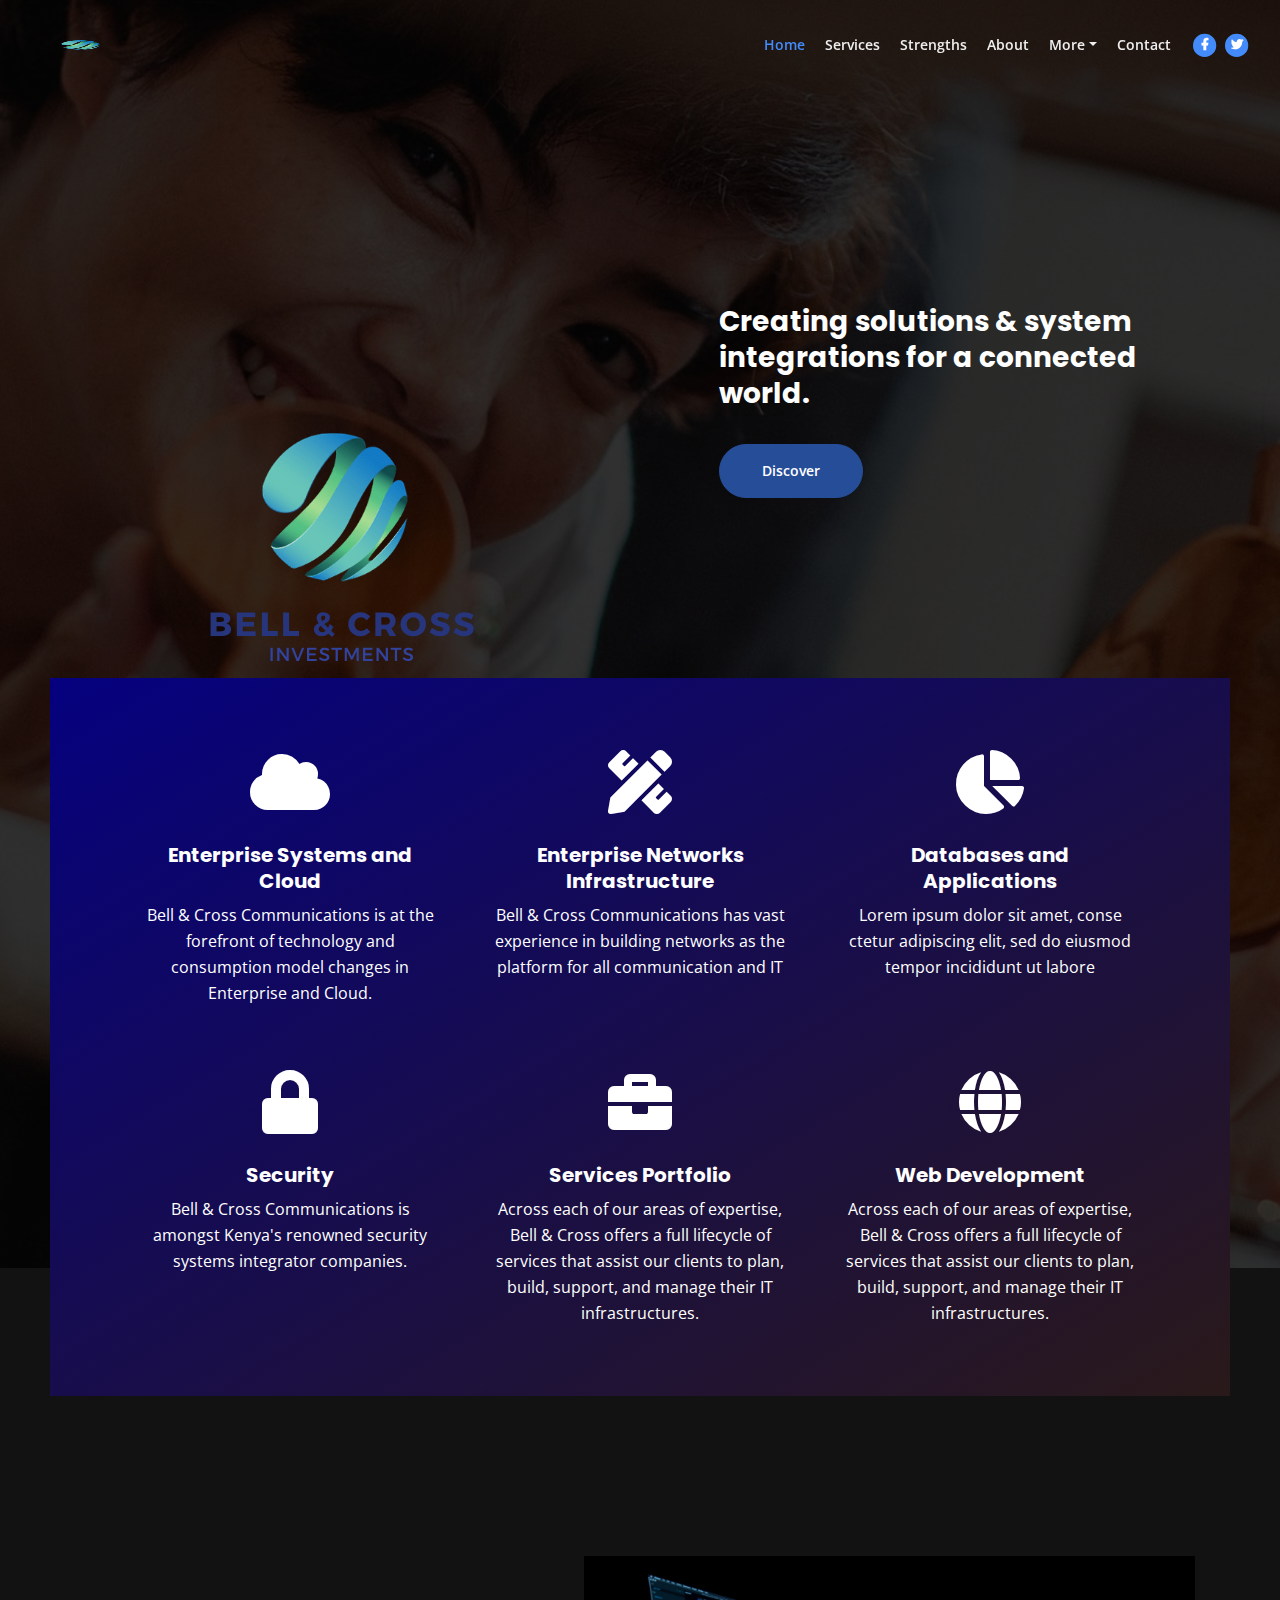
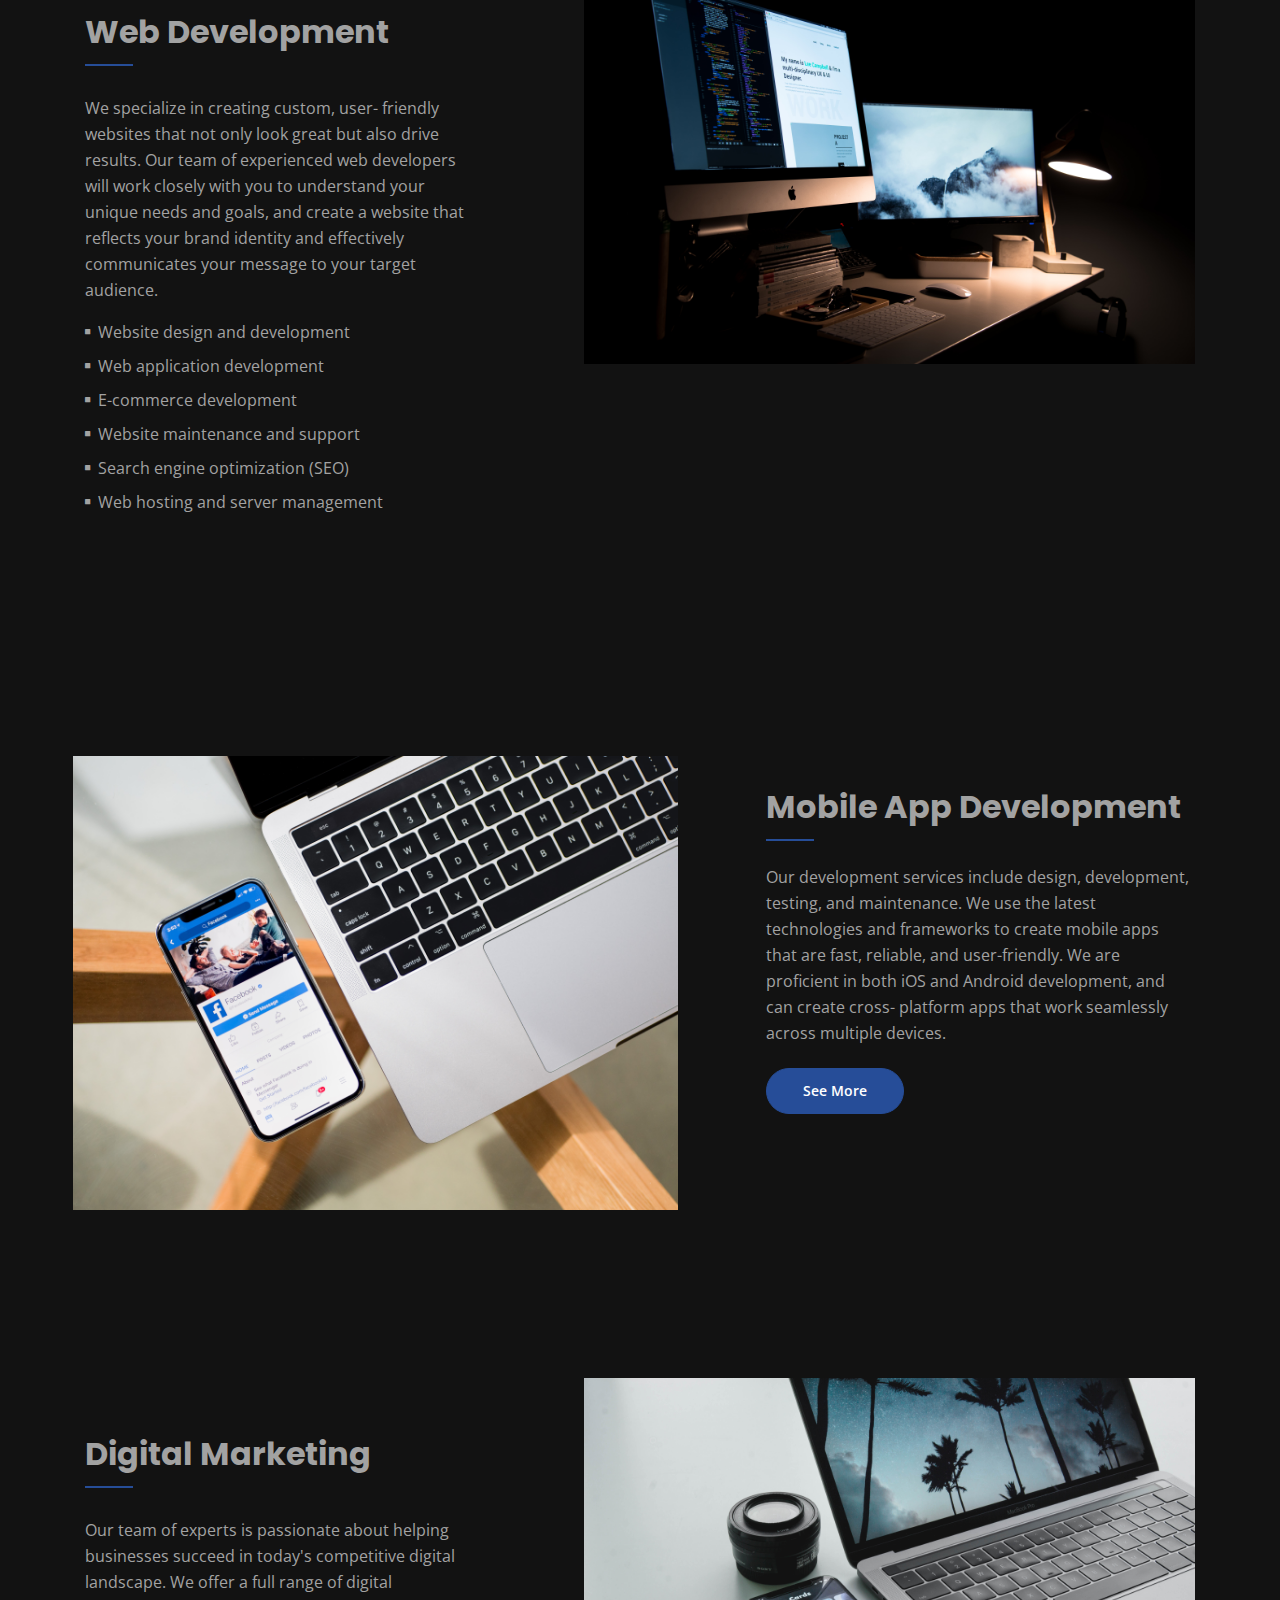
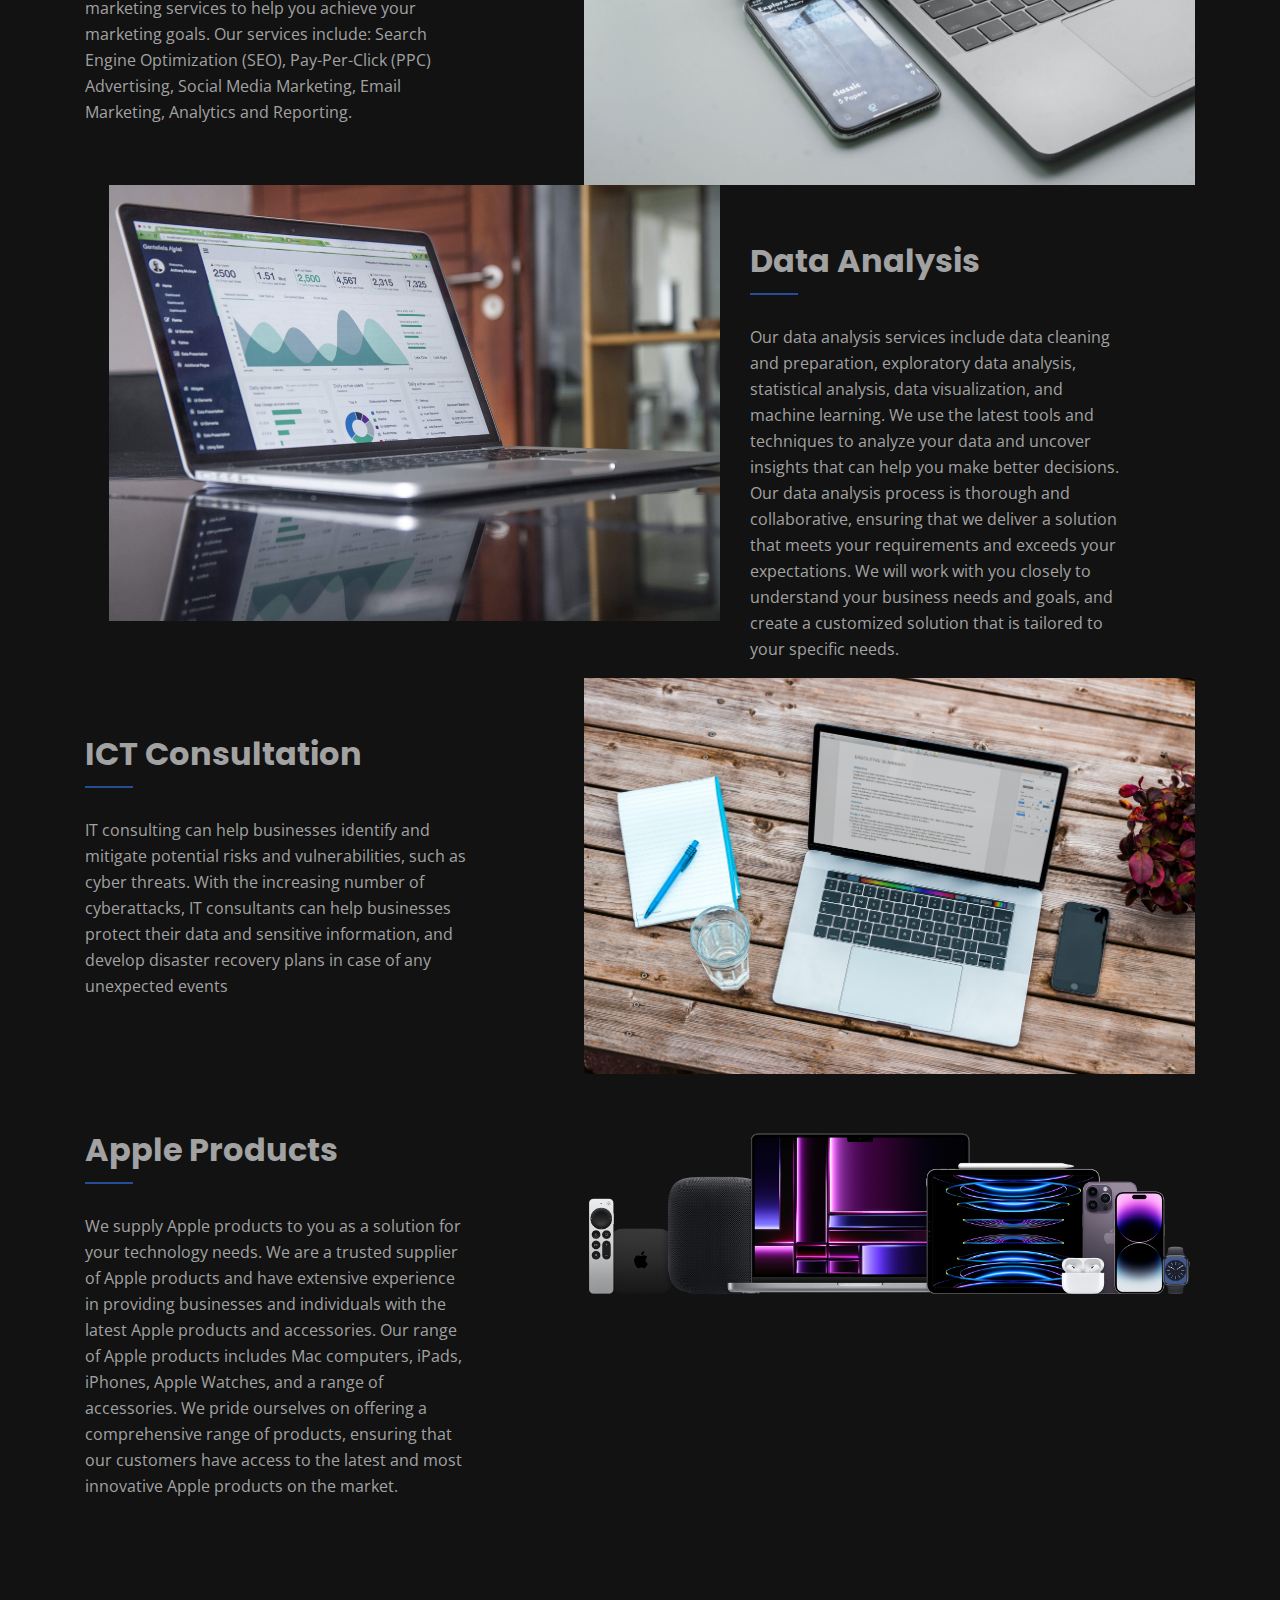
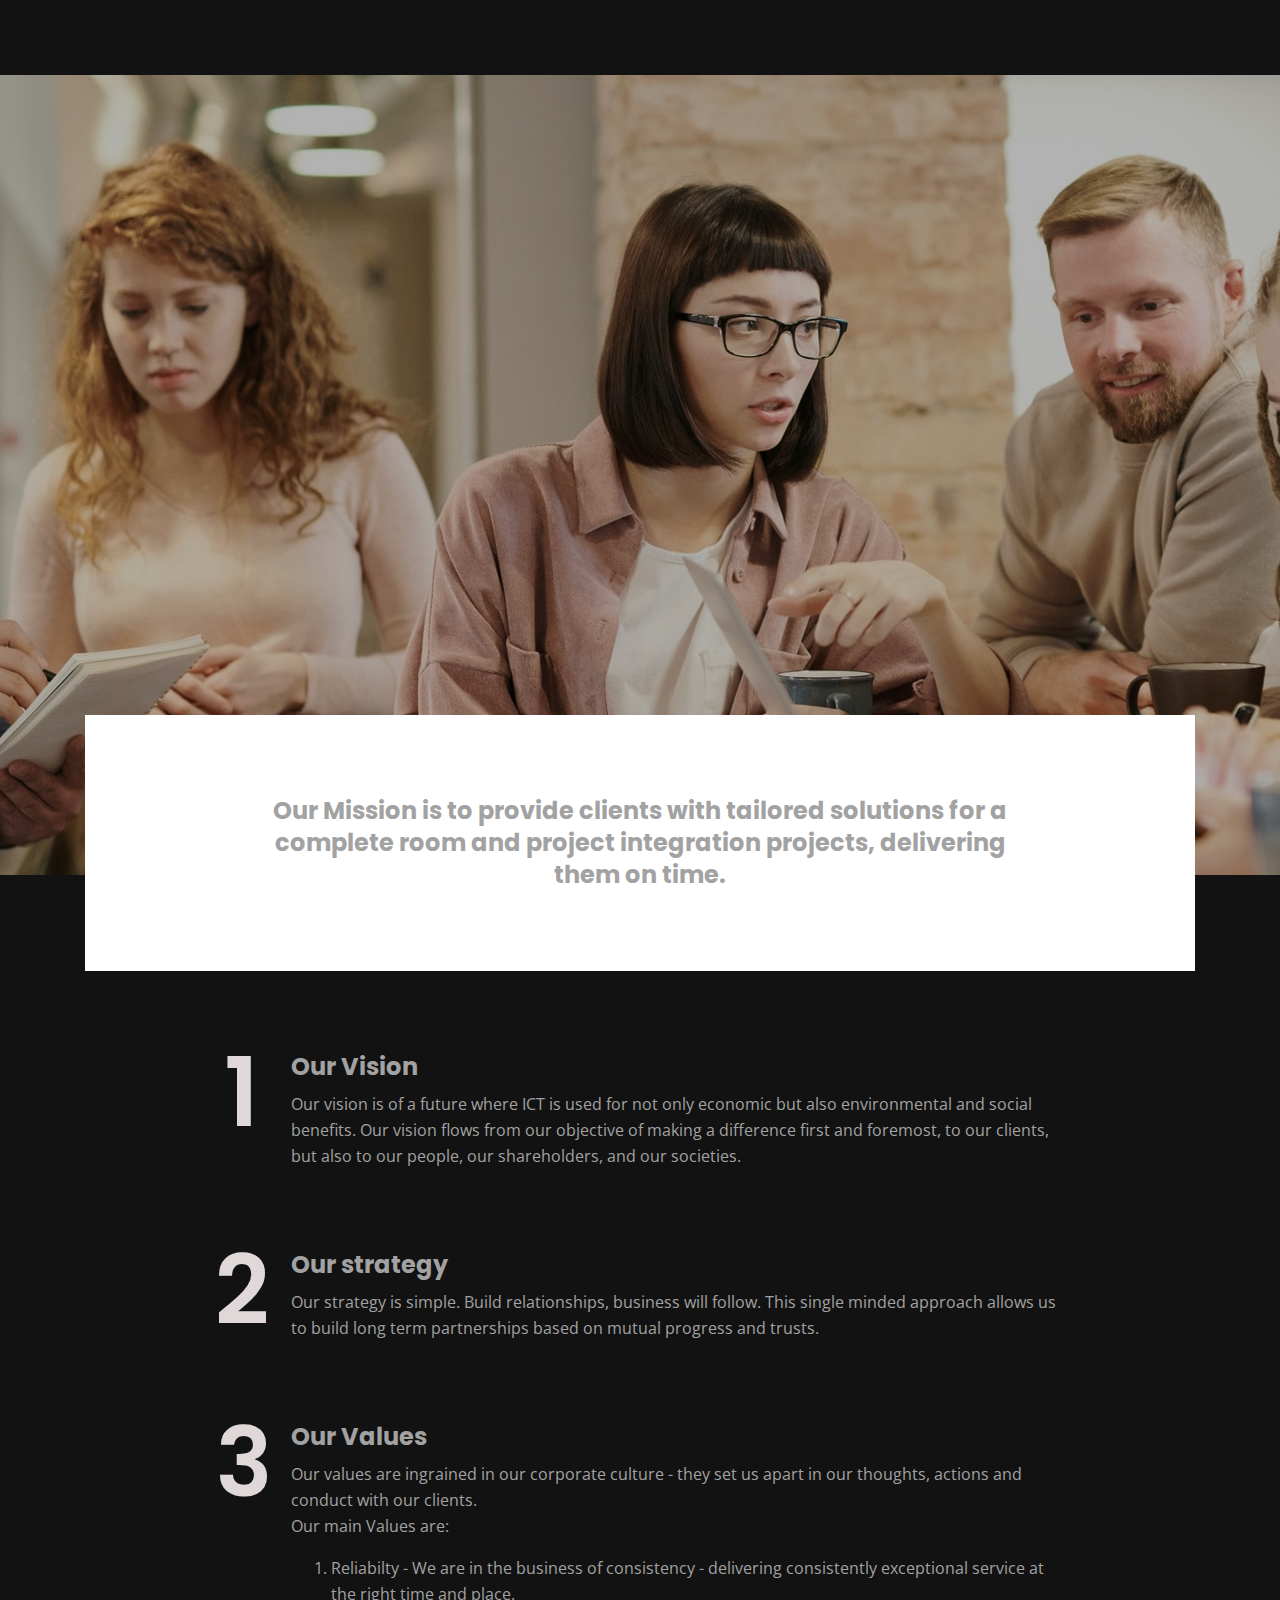
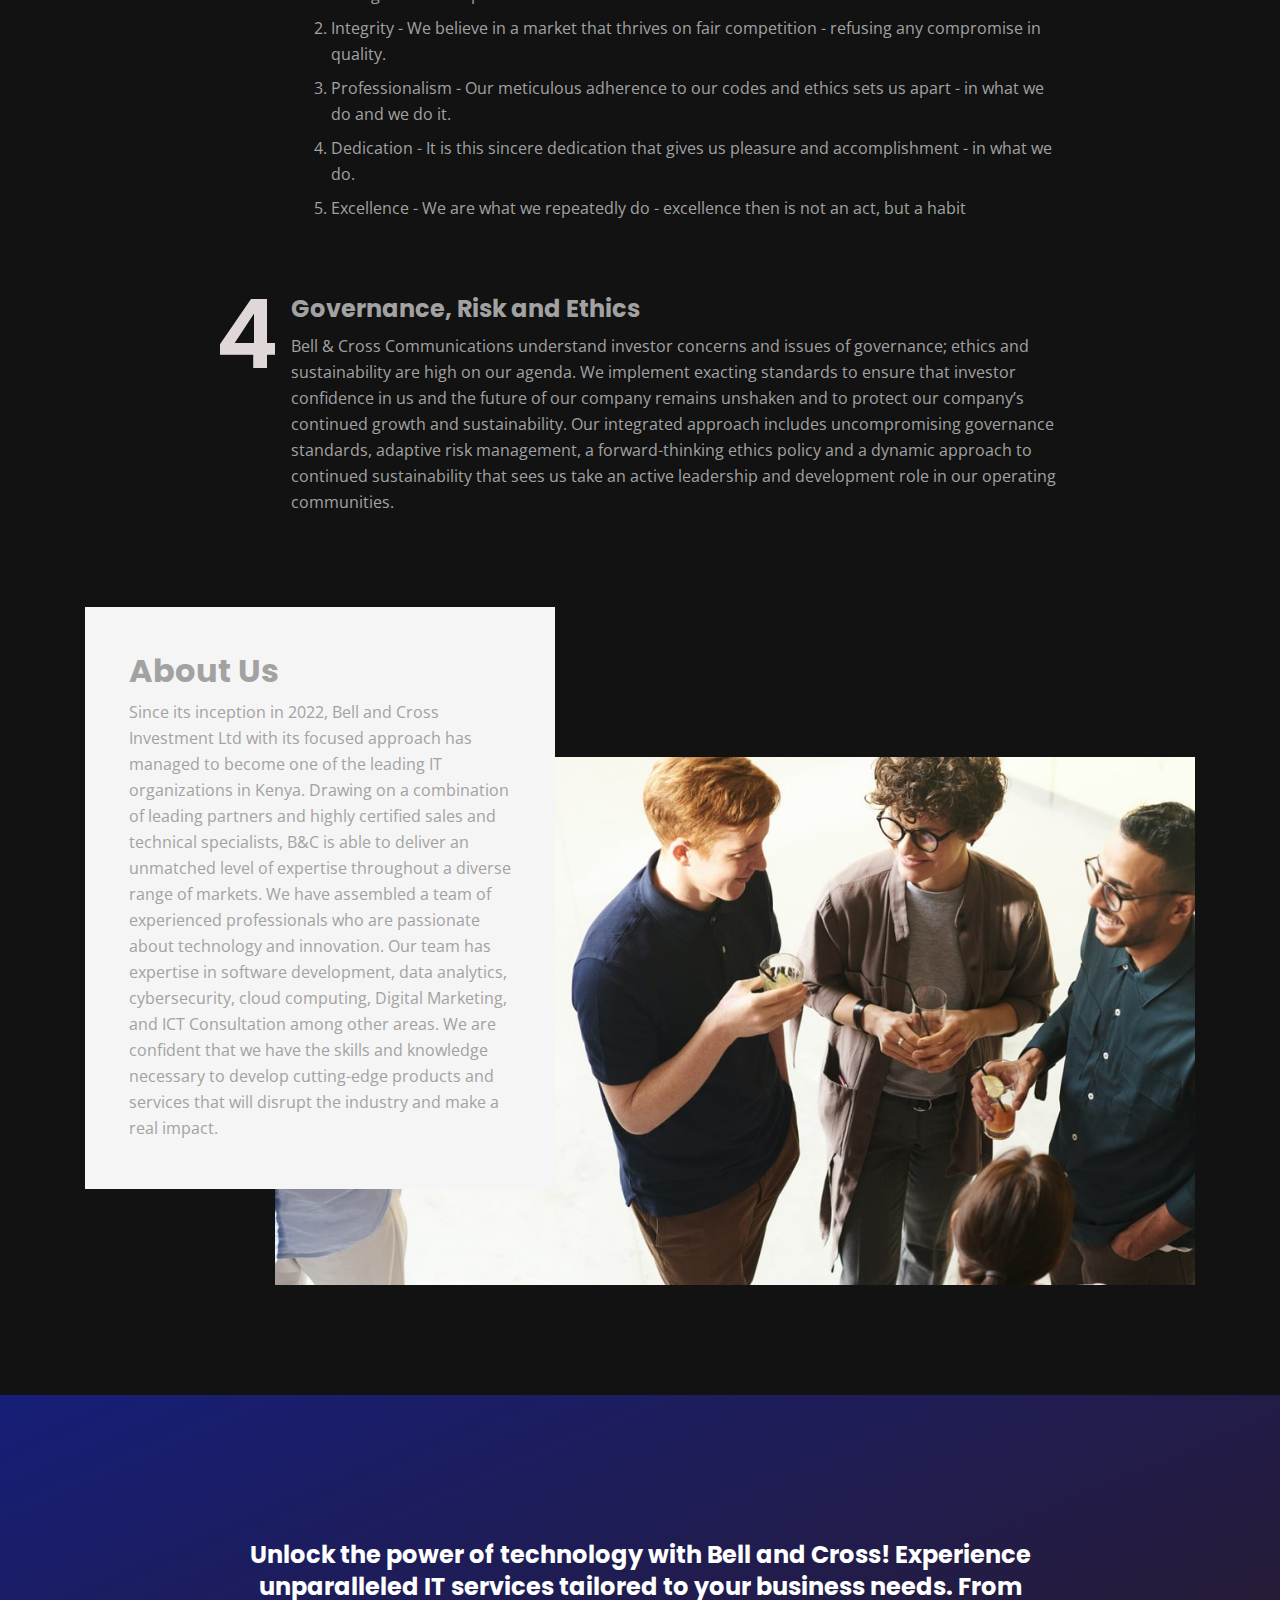
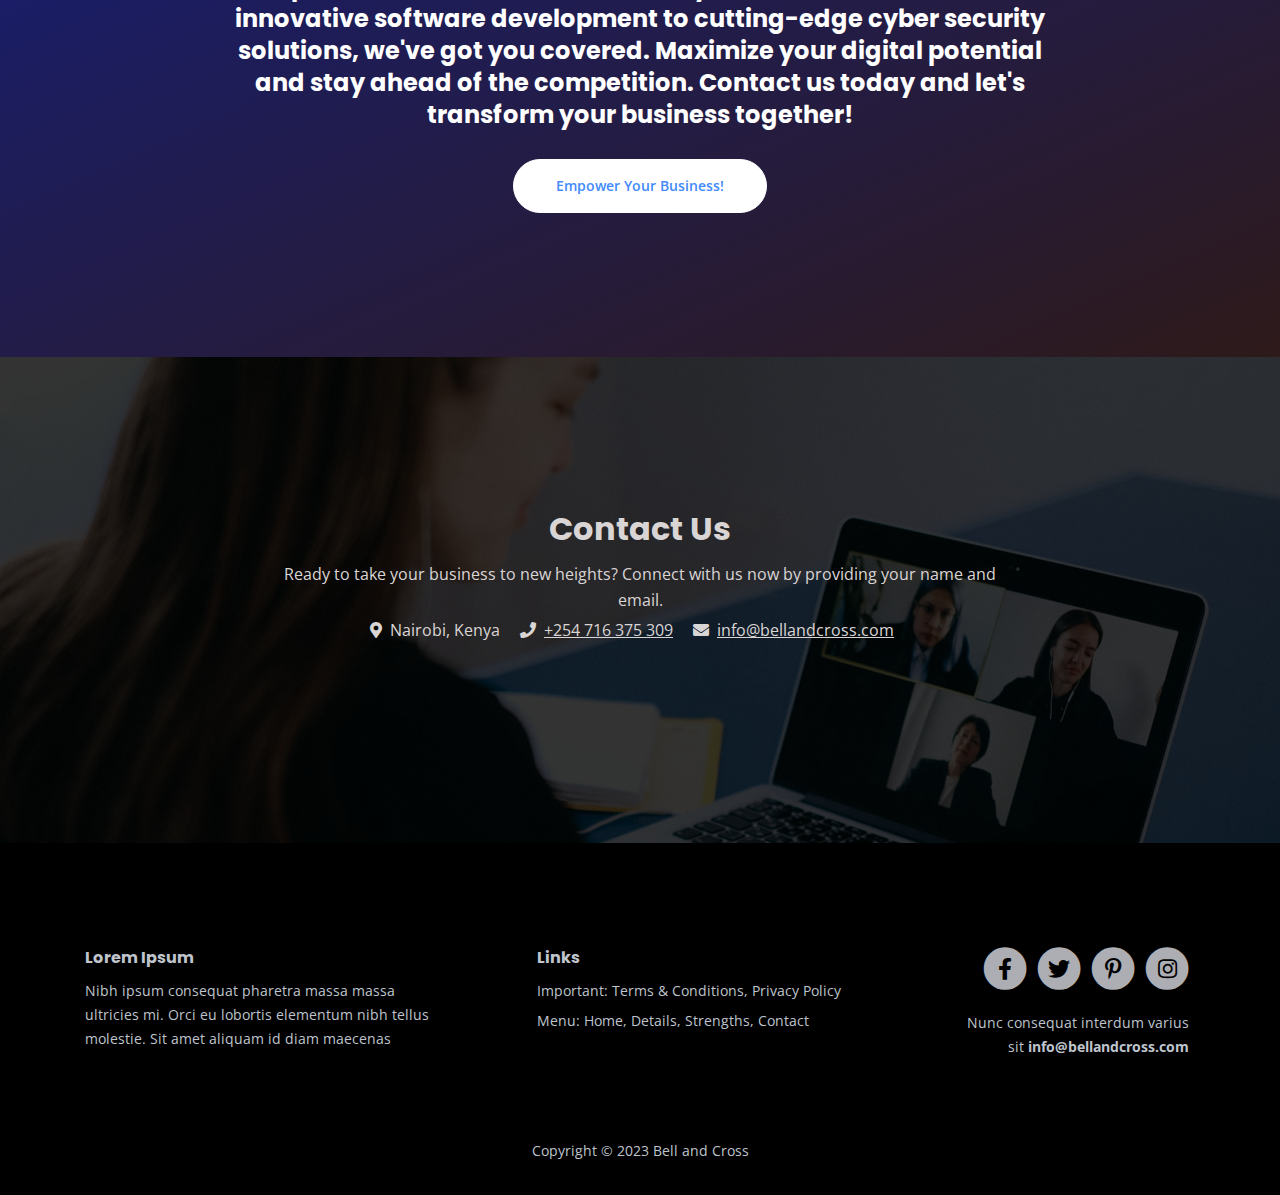
<file: index.html>
<!DOCTYPE html>
<html lang="en">
  <head>
    <meta charset="utf-8" />
    <meta
      name="viewport"
      content="width=device-width, initial-scale=1, shrink-to-fit=no"
    />

    <!-- SEO Meta Tags -->
    <meta name="description" content="Your description" />
    <meta name="author" content="Your name" />

    <!-- OG Meta Tags to improve the way the post looks when you share the page on Facebook, Twitter, LinkedIn -->
    <meta property="og:site_name" content="" />
    <!-- website name -->
    <meta property="og:site" content="" />
    <!-- website link -->
    <meta property="og:title" content="" />
    <!-- title shown in the actual shared post -->
    <meta property="og:description" content="" />
    <!-- description shown in the actual shared post -->
    <meta property="og:image" content="" />
    <!-- image link, make sure it's jpg -->
    <meta property="og:url" content="" />
    <!-- where do you want your post to link to -->
    <meta name="twitter:card" content="summary_large_image" />
    <!-- to have large image post format in Twitter -->

    <!-- Webpage Title -->
    <title>Bell and Cross</title>

    <!-- Styles -->
    <link
      href="https://fonts.googleapis.com/css2?family=Open+Sans:ital,wght@0,400;0,600;0,700;1,400&family=Poppins:wght@600&display=swap"
      rel="stylesheet"
    />
    <link href="css/bootstrap.css" rel="stylesheet" />
    <link href="css/fontawesome-all.css" rel="stylesheet" />
    <link href="css/swiper.css" rel="stylesheet" />
    <link href="css/magnific-popup.css" rel="stylesheet" />
    <link href="css/styles.css" rel="stylesheet" />

    <!-- Favicon  -->
    <link rel="icon" href="images/favicon.png" />
  </head>
  <body data-spy="scroll" data-target=".fixed-top">
    <!-- Navigation -->
    <nav class="navbar navbar-expand-lg fixed-top navbar-dark">
      <div class="container">
        <!-- Image Logo -->
        <a class="navbar-brand logo-image" href="index.html"
          ><img src="images/logo1.png" alt="alternative"
        /></a>

        <!-- Text Logo - Use this if you don't have a graphic logo -->
        <!-- <a class="navbar-brand logo-text page-scroll" href="index.html">Name</a> -->

        <button
          class="navbar-toggler p-0 border-0"
          type="button"
          data-toggle="offcanvas"
        >
          <span class="navbar-toggler-icon"></span>
        </button>

        <div
          class="navbar-collapse offcanvas-collapse"
          id="navbarsExampleDefault"
        >
          <ul class="navbar-nav ml-auto">
            <li class="nav-item">
              <a class="nav-link page-scroll" href="#header"
                >Home <span class="sr-only">(current)</span></a
              >
            </li>
            <li class="nav-item">
              <a class="nav-link page-scroll" href="#details">Services</a>
            </li>
            <li class="nav-item">
              <a class="nav-link page-scroll" href="#strengths">Strengths</a>
            </li>
            <li class="nav-item">
              <a class="nav-link page-scroll" href="#about">About</a>
            </li>
            <li class="nav-item dropdown">
              <a
                class="nav-link dropdown-toggle"
                href="#"
                id="dropdown01"
                data-toggle="dropdown"
                aria-haspopup="true"
                aria-expanded="false"
                >More</a
              >
              <div class="dropdown-menu" aria-labelledby="dropdown01">
                <a class="dropdown-item page-scroll" href="article.html"
                  >Article Details</a
                >
                <div class="dropdown-divider"></div>
                <a class="dropdown-item page-scroll" href="terms.html"
                  >Terms Conditions</a
                >
                <div class="dropdown-divider"></div>
                <a class="dropdown-item page-scroll" href="privacy.html"
                  >Privacy Policy</a
                >
              </div>
            </li>
            <li class="nav-item">
              <a class="nav-link page-scroll" href="#contact">Contact</a>
            </li>
          </ul>
          <span class="nav-item social-icons">
            <span class="fa-stack">
              <a href="#your-link">
                <i class="fas fa-circle fa-stack-2x"></i>
                <i class="fab fa-facebook-f fa-stack-1x"></i>
              </a>
            </span>
            <span class="fa-stack">
              <a href="#your-link">
                <i class="fas fa-circle fa-stack-2x"></i>
                <i class="fab fa-twitter fa-stack-1x"></i>
              </a>
            </span>
          </span>
        </div>
        <!-- end of navbar-collapse -->
      </div>
      <!-- end of container -->
    </nav>
    <!-- end of navbar -->
    <!-- end of navigation -->

    <!-- Header -->
    <header id="header" class="header">
      <div class="container">
        <div class="row">
          <div class="col-lg-6">
            <div class="image-container">
              <img class="img-fluid" src="images/logo.png" alt="alternative" />
            </div>
            <!-- end of image-container -->
          </div>

          <!-- end of col -->
          <div class="col-lg-6">
            <div class="text-container">
              <h3>
                Creating solutions & system integrations for a connected world.
              </h3>
              <a class="btn-solid-lg page-scroll" href="#details">Discover</a>
            </div>
            <!-- end of text-container -->
          </div>
          <!-- end of col -->
        </div>
        <!-- end of row -->
      </div>
      <!-- end of container -->
      <div class="services">
        <div class="container">
          <div class="row">
            <div class="col-lg-12">
              <!-- Card -->
              <div class="card">
                <div class="card-image">
                  <i class="fas fa-cloud"></i>
                </div>
                <div class="card-body">
                  <h5 class="card-title">Enterprise Systems and Cloud</h5>
                  <div class="card-text">
                    Bell & Cross Communications is at the forefront of
                    technology and consumption model changes in Enterprise and
                    Cloud.
                  </div>
                </div>
              </div>
              <!-- end of card -->

              <!-- Card -->
              <div class="card">
                <div class="card-image">
                  <i class="fas fa-pencil-ruler"></i>
                </div>
                <div class="card-body">
                  <h5 class="card-title">Enterprise Networks Infrastructure</h5>
                  <div class="card-text">
                    Bell & Cross Communications has vast experience in building
                    networks as the platform for all communication and IT
                  </div>
                </div>
              </div>
              <!-- end of card -->

              <!-- Card -->
              <div class="card">
                <div class="card-image">
                  <i class="fas fa-chart-pie"></i>
                </div>
                <div class="card-body">
                  <h5 class="card-title">Databases and Applications</h5>
                  <div class="card-text">
                    Lorem ipsum dolor sit amet, conse ctetur adipiscing elit,
                    sed do eiusmod tempor incididunt ut labore
                  </div>
                </div>
              </div>
              <!-- end of card -->
              <!-- Card -->
              <div class="card">
                <div class="card-image">
                  <i class="fas fa-lock"></i>
                </div>
                <div class="card-body">
                  <h5 class="card-title">Security</h5>
                  <div class="card-text">
                    Bell & Cross Communications is amongst Kenya's renowned
                    security systems integrator companies.
                  </div>
                </div>
              </div>
              <!-- end of card -->
              <!-- Card -->
              <div class="card">
                <div class="card-image">
                  <i class="fas fa-briefcase"></i>
                </div>
                <div class="card-body">
                  <h5 class="card-title">Services Portfolio</h5>
                  <div class="card-text">
                    Across each of our areas of expertise, Bell & Cross offers a
                    full lifecycle of services that assist our clients to plan,
                    build, support, and manage their IT infrastructures.
                  </div>
                </div>
              </div>
              <!-- end of card -->
              <!-- Card -->
              <div class="card">
                <div class="card-image">
                  <i class="fas fa-globe"></i>
                </div>
                <div class="card-body">
                  <h5 class="card-title">Web Development</h5>
                  <div class="card-text">
                    Across each of our areas of expertise, Bell & Cross offers a
                    full lifecycle of services that assist our clients to plan,
                    build, support, and manage their IT infrastructures.
                  </div>
                </div>
              </div>
              <!-- end of card -->
            </div>
            <!-- end of col -->
          </div>
          <!-- end of row -->
        </div>
        <!-- end of container -->
      </div>
      <!-- end of services -->
    </header>
    <!-- end of header -->
    <!-- end of header -->

    <!-- Details 1 -->
    <div id="details" class="basic-1">
      <div class="container">
        <div class="row">
          <div class="col-lg-6 col-xl-5">
            <div class="text-container">
              <h2>Web Development</h2>
              <hr class="hr-heading" />
              <p>
                We specialize in creating custom, user- friendly websites that
                not only look great but also drive results. Our team of
                experienced web developers will work closely with you to
                understand your unique needs and goals, and create a website
                that reflects your brand identity and effectively communicates
                your message to your target audience.
              </p>
              <ul class="list-unstyled li-space-lg">
                <li class="media">
                  <i class="fas fa-square"></i>
                  <div class="media-body">Website design and development</div>
                </li>
                <li class="media">
                  <i class="fas fa-square"></i>
                  <div class="media-body">Web application development</div>
                </li>
                <li class="media">
                  <i class="fas fa-square"></i>
                  <div class="media-body">E-commerce development</div>
                </li>
                <li class="media">
                  <i class="fas fa-square"></i>
                  <div class="media-body">Website maintenance and support</div>
                </li>

                <li class="media">
                  <i class="fas fa-square"></i>
                  <div class="media-body">Search engine optimization (SEO)</div>
                </li>
                <li class="media">
                  <i class="fas fa-square"></i>
                  <div class="media-body">
                    Web hosting and server management
                  </div>
                </li>
              </ul>
            </div>
            <!-- end of text-container -->
          </div>
          <!-- end of col -->
          <div class="col-lg-6 col-xl-7">
            <div class="image-container">
              <img class="img-fluid" src="images/web.jpg" alt="alternative" />
            </div>
            <!-- end of image-container -->
          </div>
          <!-- end of col -->
        </div>
        <!-- end of row -->
      </div>
      <!-- end of container -->
    </div>
    <!-- end of basic-1 -->
    <!-- end of details 1 -->

    <!-- Details 2 -->
    <div class="basic-2">
      <div class="container-fluid">
        <div class="row">
          <div class="image-area">
            <div class="image-container">
              <img
                class="img-fluid"
                src="images/mobile.jpg"
                alt="alternative"
              />
            </div>
            <!-- end of image-container -->
          </div>
          <!-- end of image-area -->
          <div class="text-area">
            <div class="text-container">
              <h2>Mobile App Development</h2>
              <hr class="hr-heading" />
              <p>
                Our development services include design, development, testing,
                and maintenance. We use the latest technologies and frameworks
                to create mobile apps that are fast, reliable, and
                user-friendly. We are proficient in both iOS and Android
                development, and can create cross- platform apps that work
                seamlessly across multiple devices.
              </p>
              <a
                class="btn-solid-reg popup-with-move-anim"
                href="#details-lightbox"
                >See More</a
              >
            </div>
            <!-- end of text-container -->
          </div>
          <!-- end of text-area -->
        </div>
        <!-- end of row -->
      </div>
      <!-- end of container-fluid -->
    </div>
    <!-- end of basic-1 -->
    <!-- end of details 2 -->

    <!-- Details Lightbox -->
    <!-- Lightbox -->
    <div id="details-lightbox" class="lightbox-basic zoom-anim-dialog mfp-hide">
      <div class="row">
        <button title="Close (Esc)" type="button" class="mfp-close x-button">
          ×
        </button>
        <div class="col-lg-8">
          <div class="image-container">
            <img class="img-fluid" src="images/mobile2.jpg" alt="alternative" />
          </div>
          <!-- end of image-container -->
        </div>
        <!-- end of col -->
        <div class="col-lg-4">
          <h4>Mobile App Services</h4>
          <hr />
          <p>
            Our team of expert developers and designers are here to help you
            build the perfect app for your business. Below are some of the
            services we offer:
          </p>
          <ul class="list-unstyled li-space-lg">
            <li class="media">
              <i class="fas fa-check"></i>
              <div class="media-body">
                Native app development : We build native apps for iOS, Android,
                and other platforms using the latest programming languages and
                frameworks.
              </div>
            </li>
            <li class="media">
              <i class="fas fa-check"></i>
              <div class="media-body">
                Hybrid app development: We build hybrid apps using frameworks
                such as React Native, Flutter, or Ionic. Hybrid apps offer the
                flexibility of web development and can be deployed on multiple
                platforms with a single codebase.
              </div>
            </li>
            <li class="media">
              <i class="fas fa-check"></i>
              <div class="media-body">
                Mobile app testing : We ensure your app is free of bugs and
                functioning correctly with our mobile app testing services,
                which include manual testing, automated testing, and user
                acceptance testing.
              </div>
            </li>
            <li class="media">
              <i class="fas fa-check"></i>
              <div class="media-body">
                Mobile app integration : We help you connect your app with other
                systems or third-party APIs to provide a more seamless
                experience for your users.
              </div>
            </li>
            <li class="media">
              <i class="fas fa-check"></i>
              <div class="media-body">
                Mobile app analytics : We provide insights into how your app is
                being used with our analytics services, which include setting up
                analytics tools and providing reports and insights to help you
                improve user engagement and retention.
              </div>
            </li>
            <li class="media">
              <i class="fas fa-check"></i>
              <div class="media-body">
                Mobile app optimization : We optimize your app for performance,
                speed, and user engagement, including optimizing app loading
                times, reducing app size, and implementing user engagement
                features such as push notifications and in-app messaging.
              </div>
            </li>
          </ul>
          <a class="btn-solid-reg mfp-close page-scroll" href="#contact"
            >Contact Us</a
          >
          <button class="btn-outline-reg mfp-close as-button" type="button">
            Back
          </button>
        </div>
        <!-- end of col -->
      </div>
      <!-- end of row -->
    </div>
    <!-- end of lightbox-basic -->
    <!-- end of lightbox -->
    <!-- end of details lightbox -->

    <!-- Details 3 -->
    <div class="basic-3">
      <div class="container">
        <div class="row">
          <div class="col-lg-6 col-xl-5">
            <div class="text-container">
              <h2>Digital Marketing</h2>
              <hr class="hr-heading" />
              <p>
                Our team of experts is passionate about helping businesses
                succeed in today's competitive digital landscape. We offer a
                full range of digital marketing services to help you achieve
                your marketing goals. Our services include: Search Engine
                Optimization (SEO), Pay-Per-Click (PPC) Advertising, Social
                Media Marketing, Email Marketing, Analytics and Reporting.
              </p>
            </div>
            <!-- end of text-container -->
          </div>
          <!-- end of col -->
          <div class="col-lg-6 col-xl-7">
            <div class="image-container">
              <img
                class="img-fluid"
                src="images/digital.jpg"
                alt="alternative"
              />
            </div>
            <!-- end of image-container -->
          </div>
          <!-- end of col -->

          <div class="col-lg-6 col-xl-7">
            <div class="image-container">
              <img class="img-fluid" src="images/data.jpg" alt="alternative" />
            </div>
            <!-- end of image-container -->
          </div>
          <!-- end of col -->

          <div class="col-lg-6 col-xl-5">
            <div class="text-container">
              <h2>Data Analysis</h2>
              <hr class="hr-heading" />
              <p>
                Our data analysis services include data cleaning and
                preparation, exploratory data analysis, statistical analysis,
                data visualization, and machine learning. We use the latest
                tools and techniques to analyze your data and uncover insights
                that can help you make better decisions. Our data analysis
                process is thorough and collaborative, ensuring that we deliver
                a solution that meets your requirements and exceeds your
                expectations. We will work with you closely to understand your
                business needs and goals, and create a customized solution that
                is tailored to your specific needs.
              </p>
            </div>
            <!-- end of text-container -->
          </div>
          <!-- end of col -->

          <div class="col-lg-6 col-xl-5">
            <div class="text-container">
              <h2>ICT Consultation</h2>
              <hr class="hr-heading" />
              <p>
                IT consulting can help businesses identify and mitigate
                potential risks and vulnerabilities, such as cyber threats. With
                the increasing number of cyberattacks, IT consultants can help
                businesses protect their data and sensitive information, and
                develop disaster recovery plans in case of any unexpected events
              </p>
            </div>
            <!-- end of text-container -->
          </div>
          <!-- end of col -->
          <div class="col-lg-6 col-xl-7">
            <div class="image-container">
              <img class="img-fluid" src="images/ict.jpg" alt="alternative" />
            </div>
            <!-- end of image-container -->
          </div>

          <div class="col-lg-6 col-xl-5">
            <div class="text-container">
              <h2>Apple Products</h2>
              <hr class="hr-heading" />
              <p>
                We supply Apple products to you as a solution for your
                technology needs. We are a trusted supplier of Apple products
                and have extensive experience in providing businesses and
                individuals with the latest Apple products and accessories. Our
                range of Apple products includes Mac computers, iPads, iPhones,
                Apple Watches, and a range of accessories. We pride ourselves on
                offering a comprehensive range of products, ensuring that our
                customers have access to the latest and most innovative Apple
                products on the market.
              </p>
            </div>
            <!-- end of text-container -->
          </div>
          <!-- end of col -->
          <div class="col-lg-6 col-xl-7">
            <div class="image-container">
              <img class="img-fluid" src="images/apple.png" alt="alternative" />
            </div>
            <!-- end of image-container -->
          </div>

          <!-- end of col -->
        </div>
        <!-- end of row -->
      </div>
      <!-- end of container -->
    </div>
    <!-- end of basic-3 -->
    <!-- end of details 3 -->

    <!-- Mission -->
    <div class="basic-4">
      <div class="container">
        <div class="row">
          <div class="text-container">
            <h4>
              Our Mission is to provide clients with tailored solutions for a
              complete room and project integration projects, delivering them on
              time.
            </h4>
          </div>
          <!-- end of text-container -->
        </div>
        <!-- end of row -->
      </div>
      <!-- end of container -->
    </div>
    <!-- end of basic-4 -->
    <!-- end of mission -->

    <!-- Strengths -->
    <div id="strengths" class="basic-5">
      <div class="container">
        <div class="row">
          <div class="col-lg-12">
            <ul class="list-unstyled li-space-lg">
              <li class="media">
                <div class="bullet">1</div>
                <div class="media-body">
                  <h4>Our Vision</h4>
                  <p>
                    Our vision is of a future where ICT is used for not only
                    economic but also environmental and social benefits. Our
                    vision flows from our objective of making a difference first
                    and foremost, to our clients, but also to our people, our
                    shareholders, and our societies.
                  </p>
                </div>
              </li>
              <li class="media">
                <div class="bullet">2</div>
                <div class="media-body">
                  <h4>Our strategy</h4>
                  <p>
                    Our strategy is simple. Build relationships, business will
                    follow. This single minded approach allows us to build long
                    term partnerships based on mutual progress and trusts.
                  </p>
                </div>
              </li>
              <li class="media">
                <div class="bullet">3</div>
                <div class="media-body">
                  <h4>Our Values</h4>
                  <p>
                    Our values are ingrained in our corporate culture - they set
                    us apart in our thoughts, actions and conduct with our
                    clients. <br />
                    Our main Values are:
                  </p>
                  <ol>
                    <li>
                      Reliabilty - We are in the business of consistency -
                      delivering consistently exceptional service at the right
                      time and place.
                    </li>
                    <li>
                      Integrity - We believe in a market that thrives on fair
                      competition - refusing any compromise in quality.
                    </li>
                    <li>
                      Professionalism - Our meticulous adherence to our codes
                      and ethics sets us apart - in what we do and we do it.
                    </li>
                    <li>
                      Dedication - It is this sincere dedication that gives us
                      pleasure and accomplishment - in what we do.
                    </li>
                    <li>
                      Excellence - We are what we repeatedly do - excellence
                      then is not an act, but a habit
                    </li>
                  </ol>
                </div>
              </li>
              <li class="media">
                <div class="bullet">4</div>
                <div class="media-body">
                  <h4>Governance, Risk and Ethics</h4>
                  <p>
                    Bell & Cross Communications understand investor concerns and
                    issues of governance; ethics and sustainability are high on
                    our agenda. We implement exacting standards to ensure that
                    investor confidence in us and the future of our company
                    remains unshaken and to protect our company’s continued
                    growth and sustainability. Our integrated approach includes
                    uncompromising governance standards, adaptive risk
                    management, a forward-thinking ethics policy and a dynamic
                    approach to continued sustainability that sees us take an
                    active leadership and development role in our operating
                    communities.
                  </p>
                </div>
              </li>
            </ul>
          </div>
          <!-- end of col-lg-12 -->
        </div>
        <!-- end of row -->
      </div>
      <!-- end of container -->
    </div>
    <!-- end of basic-5 -->
    <!-- end of strengths -->

    <!-- About -->
    <div id="about" class="basic-6">
      <div class="container">
        <div class="row">
          <div class="col-lg-12">
            <div class="text-container bg-gray">
              <h2>About Us</h2>
              <p>
                Since its inception in 2022, Bell and Cross Investment Ltd with
                its focused approach has managed to become one of the leading IT
                organizations in Kenya. Drawing on a combination of leading
                partners and highly certified sales and technical specialists,
                B&C is able to deliver an unmatched level of expertise
                throughout a diverse range of markets. We have assembled a team
                of experienced professionals who are passionate about technology
                and innovation. Our team has expertise in software development,
                data analytics, cybersecurity, cloud computing, Digital
                Marketing, and ICT Consultation among other areas. We are
                confident that we have the skills and knowledge necessary to
                develop cutting-edge products and services that will disrupt the
                industry and make a real impact.
              </p>
              <!-- <ul class="list-unstyled li-space-lg">
                <li class="media">
                  <i class="fas fa-square"></i>
                  <div class="media-body">
                   
                  </div>
                </li>
                <li class="media">
                  <i class="fas fa-square"></i>
                  <div class="media-body">
                   
                  </div>
                </li>
                <li class="media">
                  <i class="fas fa-square"></i>
                  <div class="media-body">
                    
                  </div>
                </li>
              </ul> -->
            </div>
            <!-- end of text-container -->
            <div class="image-container">
              <img class="img-fluid" src="images/about.jpg" alt="alternative" />
            </div>
            <!-- end of image-container -->
          </div>
          <!-- end of col -->
        </div>
        <!-- end of row -->
      </div>
      <!-- end of container -->
    </div>
    <!-- end of basic-6 -->
    <!-- end of about -->

    <!-- Invitation -->
    <div class="basic-7">
      <div class="container">
        <div class="row">
          <div class="col-lg-12">
            <h4>
              Unlock the power of technology with Bell and Cross! Experience
              unparalleled IT services tailored to your business needs. From
              innovative software development to cutting-edge cyber security
              solutions, we've got you covered. Maximize your digital potential
              and stay ahead of the competition. Contact us today and let's
              transform your business together!
            </h4>
            <a class="btn-solid-lg page-scroll" href="#contact"
              >Empower Your Business!</a
            >
          </div>
          <!-- end of col -->
        </div>
        <!-- end of row -->
      </div>
      <!-- end of container -->
    </div>
    <!-- end of basic-7 -->
    <!-- end of invitation -->

    <!-- Contact -->
    <div id="contact" class="form-1">
      <div class="container">
        <div class="row">
          <div class="col-lg-12">
            <h2>Contact Us</h2>
            <p class="p-heading">
              Ready to take your business to new heights? Connect with us now by
              providing your name and email.
            </p>
            <ul class="list-unstyled li-space-lg">
              <li>
                <i class="fas fa-map-marker-alt"></i> &nbsp;Nairobi, Kenya
              </li>
              <li>
                <i class="fas fa-phone"></i> &nbsp;<a href="tel:+254716375309"
                  >+254 716 375 309</a
                >
              </li>
              <li>
                <i class="fas fa-envelope"></i> &nbsp;<a
                  href="mailto:info@bellandcross.com"
                  >info@bellandcross.com</a
                >
              </li>
            </ul>
          </div>
          <!-- end of col -->
        </div>
        <!-- end of row -->
        <div class="row">
          <div class="col-lg-12">
            <!-- Contact Form -->
            <!-- <form id="contactForm">
              <div class="form-group">
                <input
                  type="text"
                  class="form-control-input"
                  id="cname"
                  required
                />
                <label class="label-control" for="cname">Name</label>
              </div>
              <div class="form-group">
                <input
                  type="email"
                  class="form-control-input"
                  id="cemail"
                  required
                />
                <label class="label-control" for="cemail">Email</label>
              </div>
              <div class="form-group">
                <button type="submit" class="form-control-submit-button">
                  Submit
                </button>
              </div>
            </form> -->
            <!-- end of contact form -->
          </div>
          <!-- end of col -->
        </div>
        <!-- end of row -->
      </div>
      <!-- end of container -->
    </div>
    <!-- end of form-1 -->
    <!-- end of contact -->

    <!-- Footer -->
    <div class="footer">
      <div class="container">
        <div class="row">
          <div class="col-lg-12">
            <div class="footer-col first">
              <h6>Lorem Ipsum</h6>
              <p class="p-small">
                Nibh ipsum consequat pharetra massa massa ultricies mi. Orci eu
                lobortis elementum nibh tellus molestie. Sit amet aliquam id
                diam maecenas
              </p>
            </div>
            <!-- end of footer-col -->
            <div class="footer-col second">
              <h6>Links</h6>
              <ul class="list-unstyled li-space-lg p-small">
                <li>
                  Important: <a href="terms.html">Terms & Conditions</a>,
                  <a href="privacy.html">Privacy Policy</a>
                </li>

                <li>
                  Menu: <a class="page-scroll" href="#header">Home</a>,
                  <a class="page-scroll" href="#details">Details</a>,
                  <a class="page-scroll" href="#strengths">Strengths</a>,
                  <a class="page-scroll" href="#contact">Contact</a>
                </li>
              </ul>
            </div>
            <!-- end of footer-col -->
            <div class="footer-col third">
              <span class="fa-stack">
                <a href="#your-link">
                  <i class="fas fa-circle fa-stack-2x"></i>
                  <i class="fab fa-facebook-f fa-stack-1x"></i>
                </a>
              </span>
              <span class="fa-stack">
                <a href="#your-link">
                  <i class="fas fa-circle fa-stack-2x"></i>
                  <i class="fab fa-twitter fa-stack-1x"></i>
                </a>
              </span>
              <span class="fa-stack">
                <a href="#your-link">
                  <i class="fas fa-circle fa-stack-2x"></i>
                  <i class="fab fa-pinterest-p fa-stack-1x"></i>
                </a>
              </span>
              <span class="fa-stack">
                <a href="#your-link">
                  <i class="fas fa-circle fa-stack-2x"></i>
                  <i class="fab fa-instagram fa-stack-1x"></i>
                </a>
              </span>
              <p class="p-small">
                Nunc consequat interdum varius sit
                <a href="mailto:info@bellandcross.com"
                  ><strong>info@bellandcross.com</strong></a
                >
              </p>
            </div>
            <!-- end of footer-col -->
          </div>
          <!-- end of col -->
        </div>
        <!-- end of row -->
      </div>
      <!-- end of container -->
    </div>
    <!-- end of footer -->
    <!-- end of footer -->

    <!-- Copyright -->
    <div class="copyright">
      <div class="container">
        <div class="row">
          <div class="col-lg-12">
            <p class="p-small">Copyright © 2023 Bell and Cross</p>
          </div>
          <!-- end of col -->
        </div>
        <!-- enf of row -->
      </div>
      <!-- end of container -->
    </div>
    <!-- end of copyright -->
    <!-- end of copyright -->

    <!-- Scripts -->
    <script src="js/jquery.min.js"></script>
    <!-- jQuery for Bootstrap's JavaScript plugins -->
    <script src="js/bootstrap.min.js"></script>
    <!-- Bootstrap framework -->
    <script src="js/jquery.easing.min.js"></script>
    <!-- jQuery Easing for smooth scrolling between anchors -->
    <script src="js/swiper.min.js"></script>
    <!-- Swiper for image and text sliders -->
    <script src="js/jquery.magnific-popup.js"></script>
    <!-- Magnific Popup for lightboxes -->
    <script src="js/scripts.js"></script>
    <!-- Custom scripts -->
  </body>
</html>
</file>
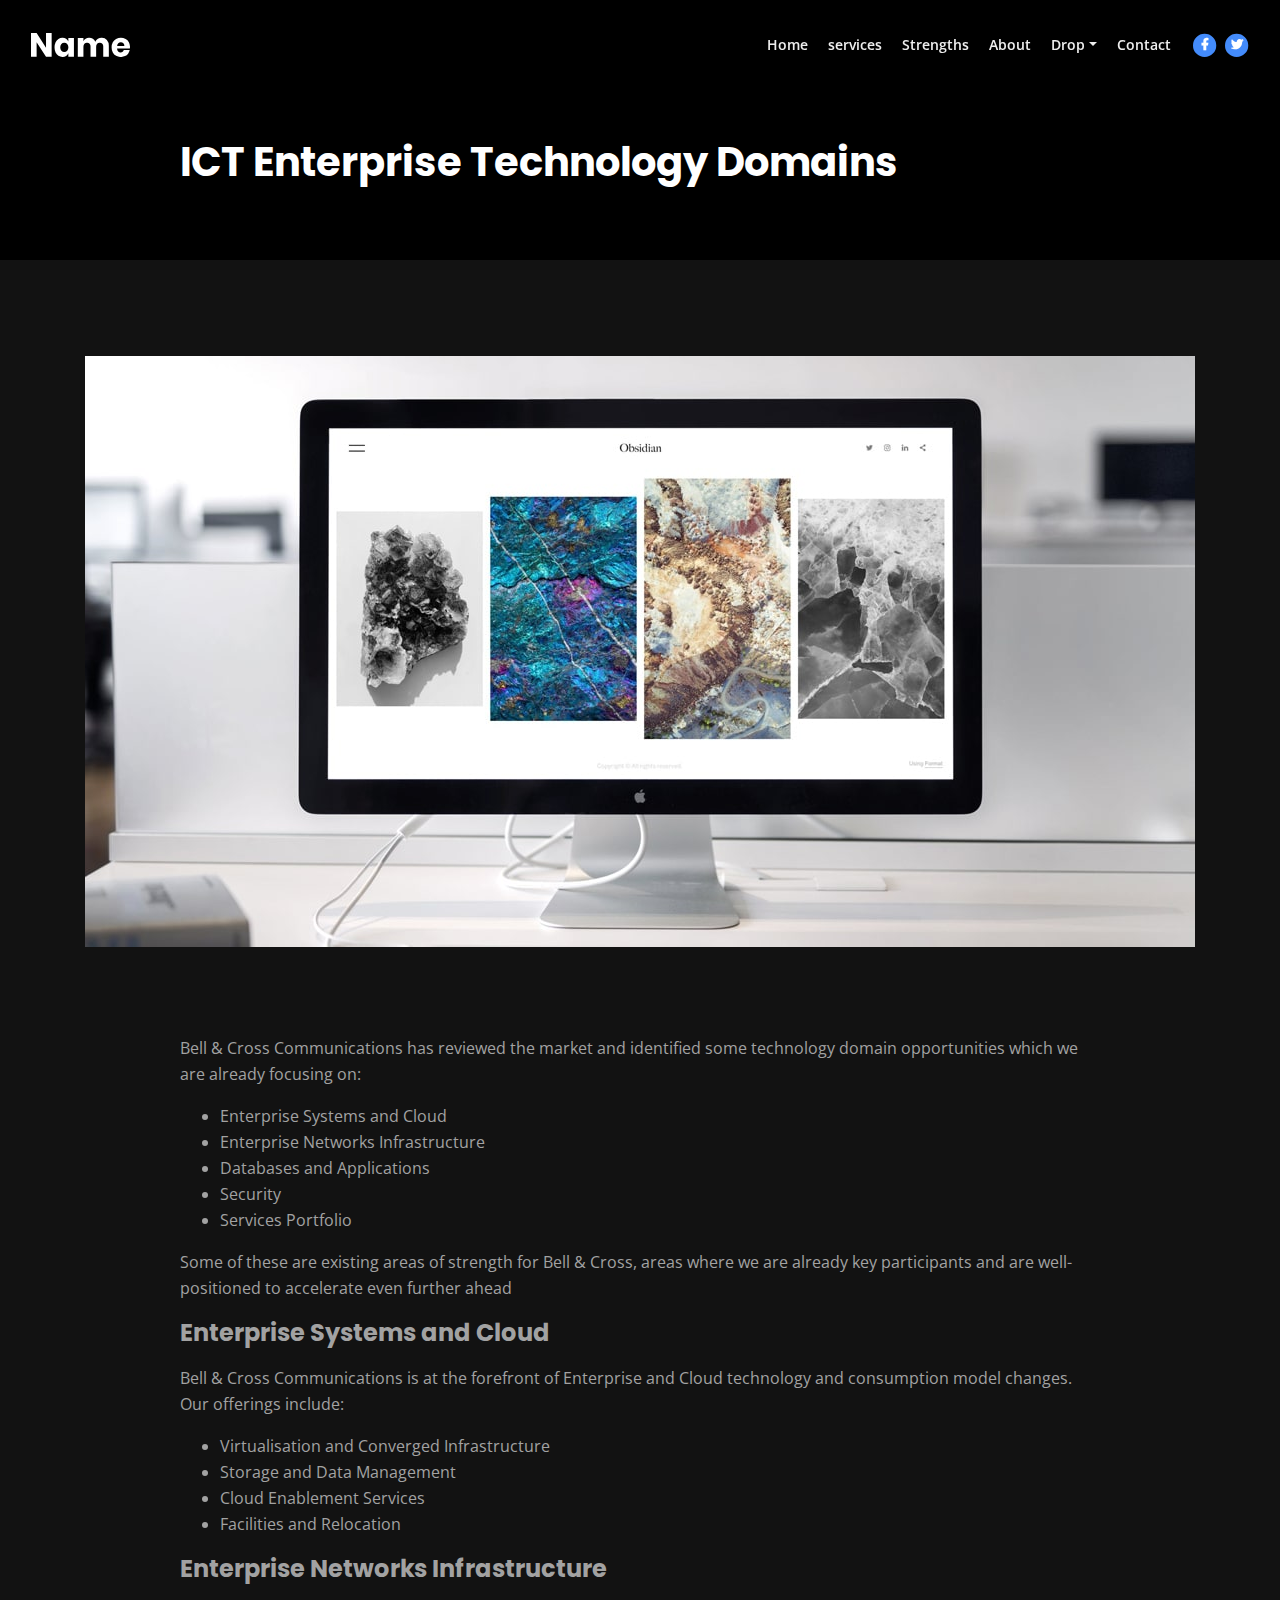
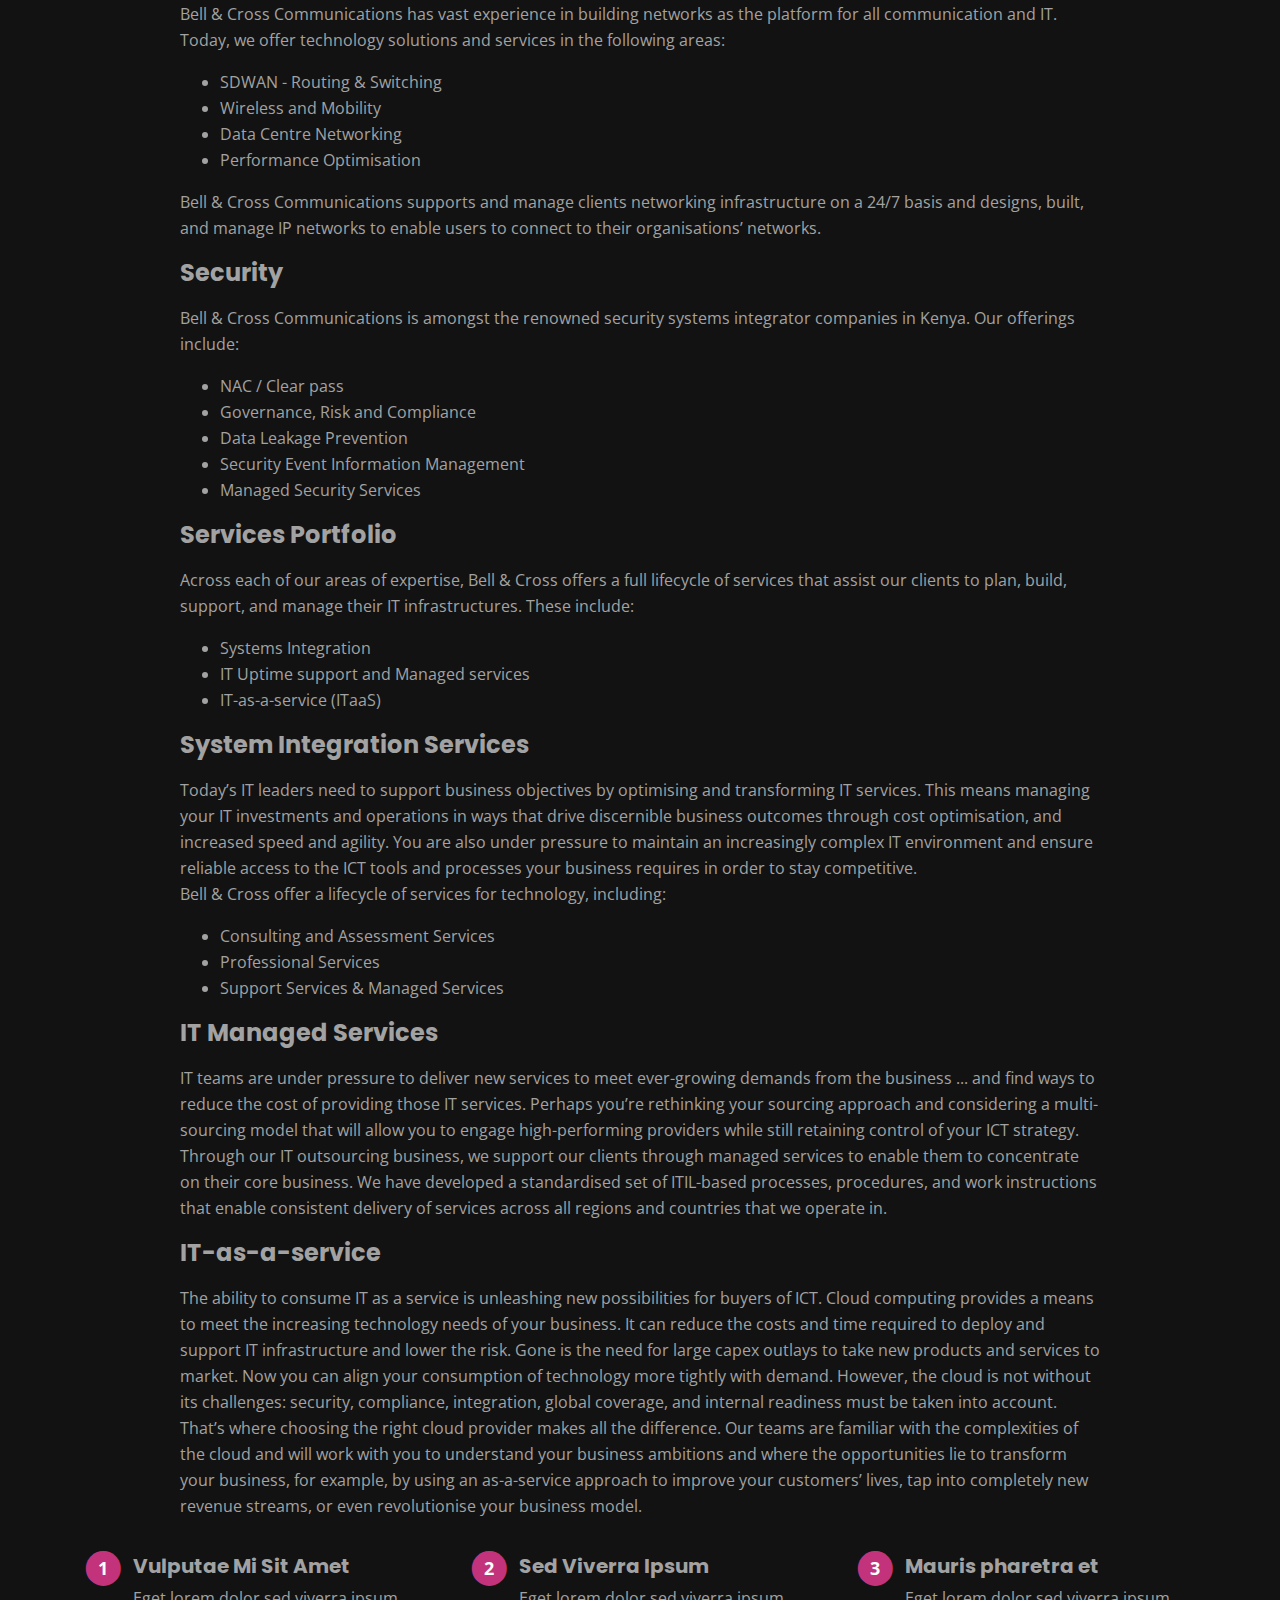
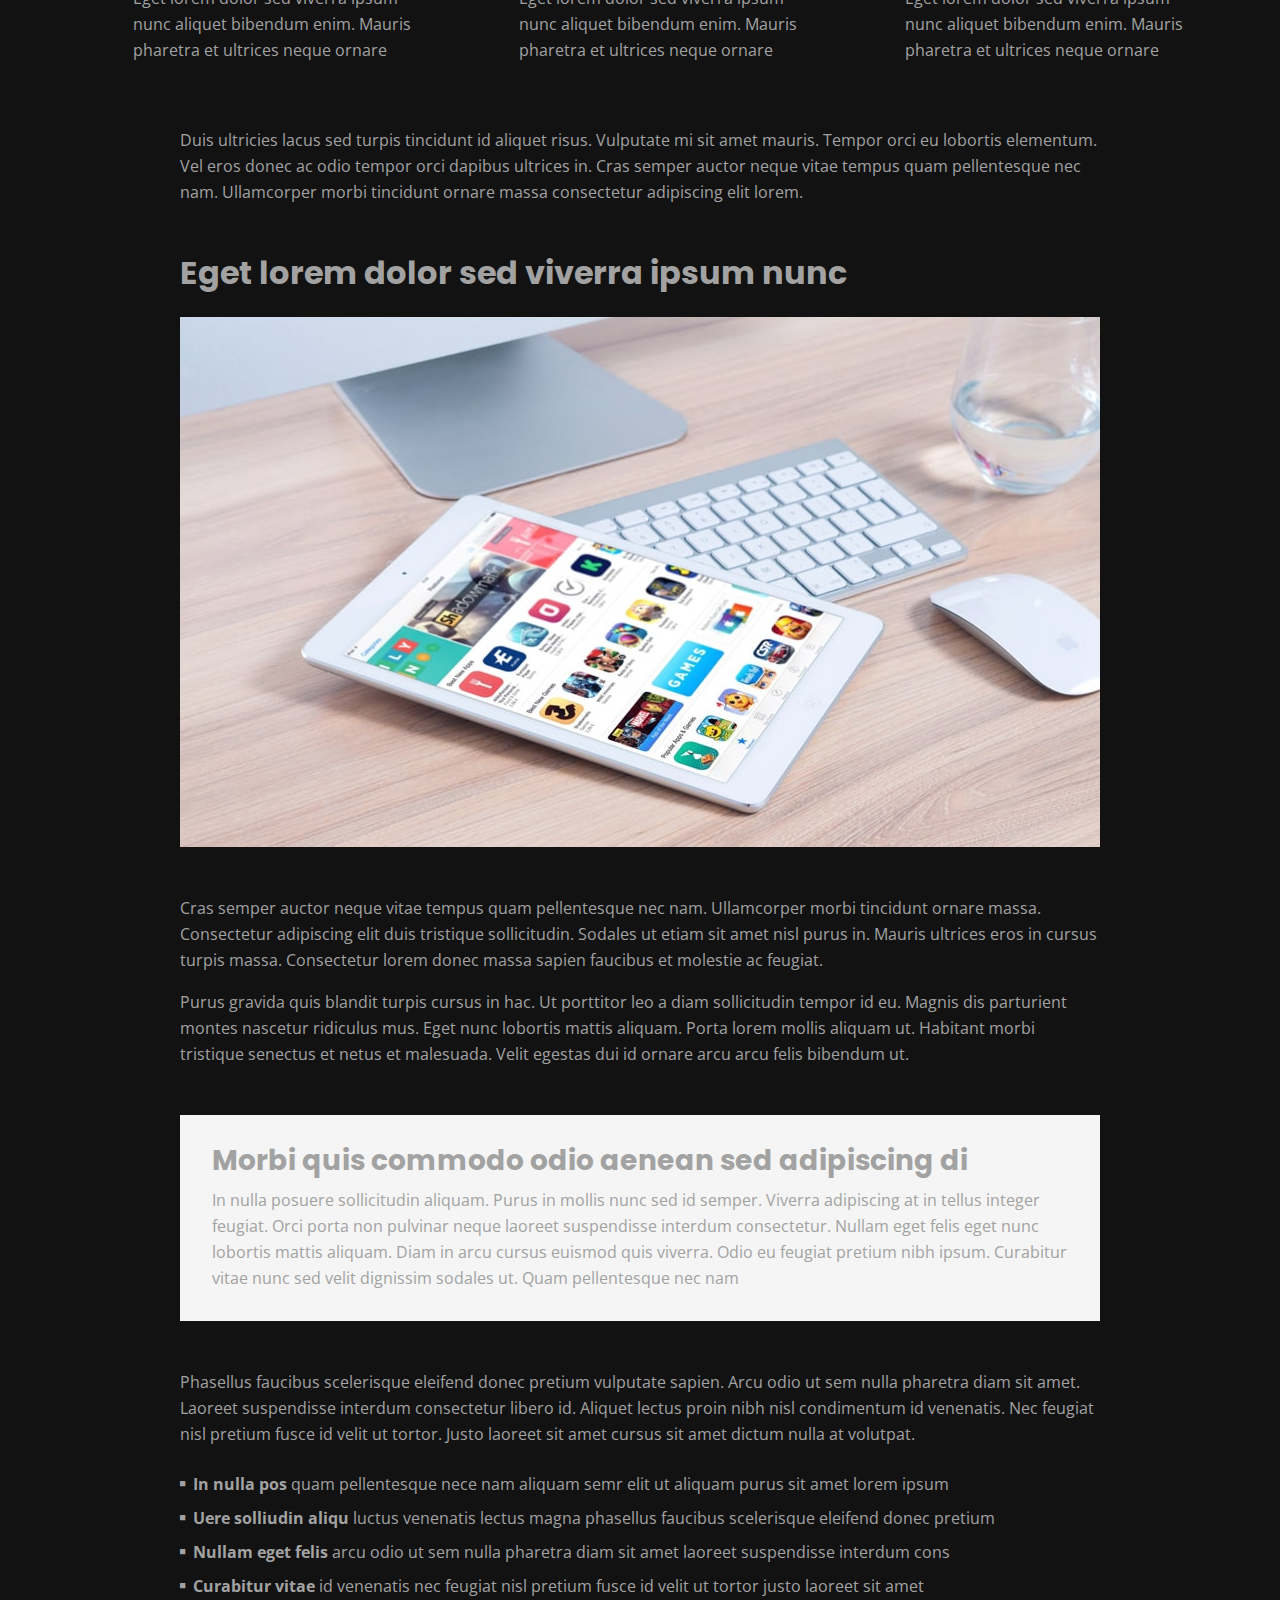
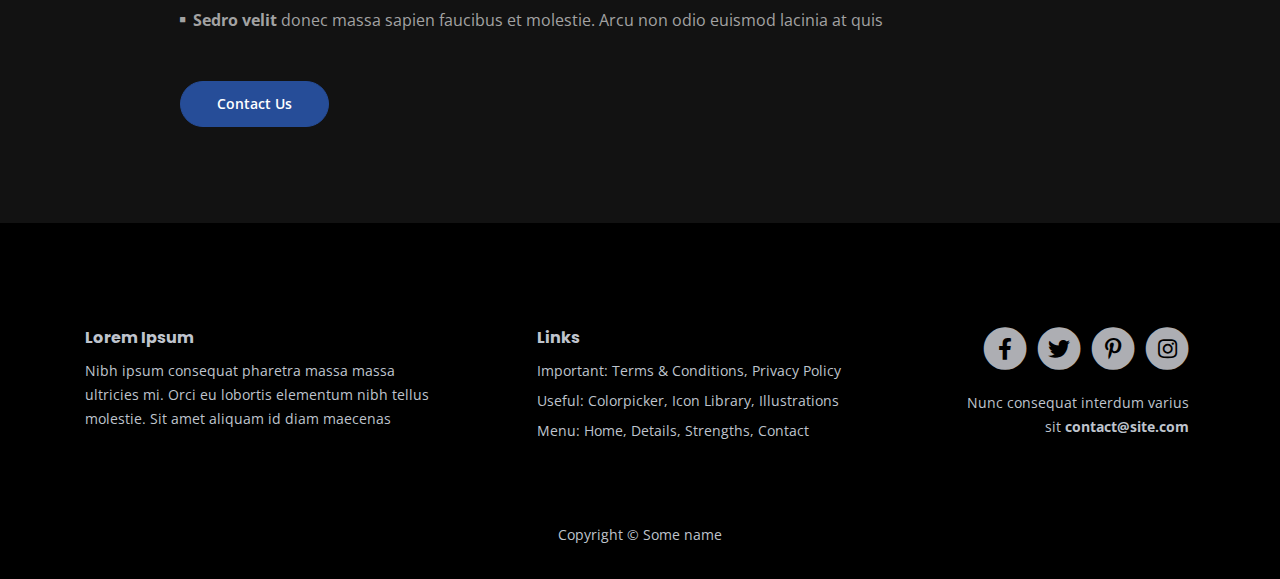
<file: article.html>
<!DOCTYPE html>
<html lang="en">
  <head>
    <meta charset="utf-8" />
    <meta
      name="viewport"
      content="width=device-width, initial-scale=1, shrink-to-fit=no"
    />

    <!-- SEO Meta Tags -->
    <meta name="description" content="Your description" />
    <meta name="author" content="Your name" />

    <!-- OG Meta Tags to improve the way the post looks when you share the page on Facebook, Twitter, LinkedIn -->
    <meta property="og:site_name" content="" />
    <!-- website name -->
    <meta property="og:site" content="" />
    <!-- website link -->
    <meta property="og:title" content="" />
    <!-- title shown in the actual shared post -->
    <meta property="og:description" content="" />
    <!-- description shown in the actual shared post -->
    <meta property="og:image" content="" />
    <!-- image link, make sure it's jpg -->
    <meta property="og:url" content="" />
    <!-- where do you want your post to link to -->
    <meta name="twitter:card" content="summary_large_image" />
    <!-- to have large image post format in Twitter -->

    <!-- Webpage Title -->
    <title>Article Details</title>

    <!-- Styles -->
    <link
      href="https://fonts.googleapis.com/css2?family=Open+Sans:ital,wght@0,400;0,600;0,700;1,400&family=Poppins:wght@600&display=swap"
      rel="stylesheet"
    />
    <link href="css/bootstrap.css" rel="stylesheet" />
    <link href="css/fontawesome-all.css" rel="stylesheet" />
    <link href="css/swiper.css" rel="stylesheet" />
    <link href="css/magnific-popup.css" rel="stylesheet" />
    <link href="css/styles.css" rel="stylesheet" />

    <!-- Favicon  -->
    <link rel="icon" href="images/favicon.png" />
  </head>
  <body data-spy="scroll" data-target=".fixed-top">
    <!-- Navigation -->
    <nav class="navbar navbar-expand-lg fixed-top navbar-dark">
      <div class="container">
        <!-- Image Logo -->
        <a class="navbar-brand logo-image" href="index.html"
          ><img src="images/logo.svg" alt="alternative"
        /></a>

        <!-- Text Logo - Use this if you don't have a graphic logo -->
        <!-- <a class="navbar-brand logo-text page-scroll" href="index.html">Name</a> -->

        <button
          class="navbar-toggler p-0 border-0"
          type="button"
          data-toggle="offcanvas"
        >
          <span class="navbar-toggler-icon"></span>
        </button>

        <div
          class="navbar-collapse offcanvas-collapse"
          id="navbarsExampleDefault"
        >
          <ul class="navbar-nav ml-auto">
            <li class="nav-item">
              <a class="nav-link page-scroll" href="index.html#header"
                >Home <span class="sr-only">(current)</span></a
              >
            </li>
            <li class="nav-item">
              <a class="nav-link page-scroll" href="index.html#details"
                >services</a
              >
            </li>
            <li class="nav-item">
              <a class="nav-link page-scroll" href="index.html#strengths"
                >Strengths</a
              >
            </li>
            <li class="nav-item">
              <a class="nav-link page-scroll" href="index.html#about">About</a>
            </li>
            <li class="nav-item dropdown">
              <a
                class="nav-link dropdown-toggle"
                href="#"
                id="dropdown01"
                data-toggle="dropdown"
                aria-haspopup="true"
                aria-expanded="false"
                >Drop</a
              >
              <div class="dropdown-menu" aria-labelledby="dropdown01">
                <a class="dropdown-item page-scroll" href="article.html"
                  >Article Details</a
                >
                <div class="dropdown-divider"></div>
                <a class="dropdown-item page-scroll" href="terms.html"
                  >Terms Conditions</a
                >
                <div class="dropdown-divider"></div>
                <a class="dropdown-item page-scroll" href="privacy.html"
                  >Privacy Policy</a
                >
              </div>
            </li>
            <li class="nav-item">
              <a class="nav-link page-scroll" href="index.html#contact"
                >Contact</a
              >
            </li>
          </ul>
          <span class="nav-item social-icons">
            <span class="fa-stack">
              <a href="#your-link">
                <i class="fas fa-circle fa-stack-2x"></i>
                <i class="fab fa-facebook-f fa-stack-1x"></i>
              </a>
            </span>
            <span class="fa-stack">
              <a href="#your-link">
                <i class="fas fa-circle fa-stack-2x"></i>
                <i class="fab fa-twitter fa-stack-1x"></i>
              </a>
            </span>
          </span>
        </div>
        <!-- end of navbar-collapse -->
      </div>
      <!-- end of container -->
    </nav>
    <!-- end of navbar -->
    <!-- end of navigation -->

    <!-- Header -->
    <header class="ex-header">
      <div class="container">
        <div class="row">
          <div class="col-xl-10 offset-xl-1">
            <h1>ICT Enterprise Technology Domains</h1>
          </div>
          <!-- end of col -->
        </div>
        <!-- end of row -->
      </div>
      <!-- end of container -->
    </header>
    <!-- end of ex-header -->
    <!-- end of header -->

    <!-- Basic -->
    <div class="ex-basic-1 pt-5 pb-5">
      <div class="container">
        <div class="row">
          <div class="col-lg-12">
            <img
              class="img-fluid mt-5 mb-3"
              src="images/article-details-large.jpg"
              alt="alternative"
            />
          </div>
          <!-- end of col -->
        </div>
        <!-- end of row -->
      </div>
      <!-- end of container -->
    </div>
    <!-- end of ex-basic-1 -->
    <!-- end of basic -->

    <!-- Basic -->
    <div class="ex-basic-1 pt-4">
      <div class="container">
        <div class="row">
          <div class="col-xl-10 offset-xl-1">
            <p>
              Bell & Cross Communications has reviewed the market and identified
              some technology domain opportunities which we are already focusing
              on:
            </p>
            <ul>
              <li>Enterprise Systems and Cloud</li>
              <li>Enterprise Networks Infrastructure</li>
              <li>Databases and Applications</li>
              <li>Security</li>
              <li>Services Portfolio</li>
            </ul>
            <p>
              Some of these are existing areas of strength for Bell & Cross,
              areas where we are already key participants and are
              well-positioned to accelerate even further ahead
            </p>

            <h4 class="mb-3">Enterprise Systems and Cloud</h4>
            <p>
              Bell & Cross Communications is at the forefront of Enterprise and
              Cloud technology and consumption model changes. Our offerings
              include:
            </p>
            <ul>
              <li>Virtualisation and Converged Infrastructure</li>
              <li>Storage and Data Management</li>
              <li>Cloud Enablement Services</li>
              <li>Facilities and Relocation</li>
            </ul>

            <h4 class="mb-3">Enterprise Networks Infrastructure</h4>
            <p>
              Bell & Cross Communications has vast experience in building
              networks as the platform for all communication and IT. Today, we
              offer technology solutions and services in the following areas:
            </p>
            <ul>
              <li>SDWAN - Routing & Switching</li>
              <li>Wireless and Mobility</li>
              <li>Data Centre Networking</li>
              <li>Performance Optimisation</li>
            </ul>
            <p>
              Bell & Cross Communications supports and manage clients networking
              infrastructure on a 24/7 basis and designs, built, and manage IP
              networks to enable users to connect to their organisations’
              networks.
            </p>

            <h4 class="mb-3">Security</h4>
            <p>
              Bell & Cross Communications is amongst the renowned security
              systems integrator companies in Kenya. Our offerings include:
            </p>
            <ul>
              <li>NAC / Clear pass</li>
              <li>Governance, Risk and Compliance</li>
              <li>Data Leakage Prevention</li>
              <li>Security Event Information Management</li>
              <li>Managed Security Services</li>
            </ul>

            <h4 class="mb-3">Services Portfolio</h4>
            <p>
              Across each of our areas of expertise, Bell & Cross offers a full
              lifecycle of services that assist our clients to plan, build,
              support, and manage their IT infrastructures. These include:
            </p>
            <ul>
              <li>Systems Integration</li>
              <li>IT Uptime support and Managed services</li>
              <li>IT-as-a-service (ITaaS)</li>
            </ul>

            <h4 class="mb-3">System Integration Services</h4>
            <p>
              Today’s IT leaders need to support business objectives by
              optimising and transforming IT services. This means managing your
              IT investments and operations in ways that drive discernible
              business outcomes through cost optimisation, and increased speed
              and agility. You are also under pressure to maintain an
              increasingly complex IT environment and ensure reliable access to
              the ICT tools and processes your business requires in order to
              stay competitive.
              <br />
              Bell & Cross offer a lifecycle of services for technology,
              including:
            </p>
            <ul>
              <li>Consulting and Assessment Services</li>
              <li>Professional Services</li>
              <li>Support Services & Managed Services</li>
            </ul>

            <h4 class="mb-3">IT Managed Services</h4>
            <p>
              IT teams are under pressure to deliver new services to meet
              ever-growing demands from the business ... and find ways to reduce
              the cost of providing those IT services. Perhaps you’re rethinking
              your sourcing approach and considering a multi-sourcing model that
              will allow you to engage high-performing providers while still
              retaining control of your ICT strategy. Through our IT outsourcing
              business, we support our clients through managed services to
              enable them to concentrate on their core business. We have
              developed a standardised set of ITIL-based processes, procedures,
              and work instructions that enable consistent delivery of services
              across all regions and countries that we operate in.
            </p>

            <h4 class="mb-3">IT-as-a-service</h4>
            <p>
              The ability to consume IT as a service is unleashing new
              possibilities for buyers of ICT. Cloud computing provides a means
              to meet the increasing technology needs of your business. It can
              reduce the costs and time required to deploy and support IT
              infrastructure and lower the risk. Gone is the need for large
              capex outlays to take new products and services to market. Now you
              can align your consumption of technology more tightly with demand.
              However, the cloud is not without its challenges: security,
              compliance, integration, global coverage, and internal readiness
              must be taken into account. That’s where choosing the right cloud
              provider makes all the difference. Our teams are familiar with the
              complexities of the cloud and will work with you to understand
              your business ambitions and where the opportunities lie to
              transform your business, for example, by using an as-a-service
              approach to improve your customers’ lives, tap into completely new
              revenue streams, or even revolutionise your business model.
            </p>
          </div>
          <!-- end of col -->
        </div>
        <!-- end of row -->
      </div>
      <!-- end of container -->
    </div>
    <!-- end of ex-basic-1 -->
    <!-- end of basic -->

    <!-- Cards -->
    <div class="ex-cards-1 pt-3 pb-3">
      <div class="container">
        <div class="row">
          <div class="col-lg-12">
            <!-- Card -->
            <div class="card">
              <ul class="list-unstyled">
                <li class="media">
                  <span class="fa-stack">
                    <span class="fas fa-circle fa-stack-2x"></span>
                    <span class="fa-stack-1x">1</span>
                  </span>
                  <div class="media-body">
                    <h5>Vulputae Mi Sit Amet</h5>
                    <p>
                      Eget lorem dolor sed viverra ipsum nunc aliquet bibendum
                      enim. Mauris pharetra et ultrices neque ornare
                    </p>
                  </div>
                </li>
              </ul>
            </div>
            <!-- end of card -->
            <!-- end of card -->

            <!-- Card -->
            <div class="card">
              <ul class="list-unstyled">
                <li class="media">
                  <span class="fa-stack">
                    <span class="fas fa-circle fa-stack-2x"></span>
                    <span class="fa-stack-1x">2</span>
                  </span>
                  <div class="media-body">
                    <h5>Sed Viverra Ipsum</h5>
                    <p>
                      Eget lorem dolor sed viverra ipsum nunc aliquet bibendum
                      enim. Mauris pharetra et ultrices neque ornare
                    </p>
                  </div>
                </li>
              </ul>
            </div>
            <!-- end of card -->
            <!-- end of card -->

            <!-- Card -->
            <div class="card">
              <ul class="list-unstyled">
                <li class="media">
                  <span class="fa-stack">
                    <span class="fas fa-circle fa-stack-2x"></span>
                    <span class="fa-stack-1x">3</span>
                  </span>
                  <div class="media-body">
                    <h5>Mauris pharetra et</h5>
                    <p>
                      Eget lorem dolor sed viverra ipsum nunc aliquet bibendum
                      enim. Mauris pharetra et ultrices neque ornare
                    </p>
                  </div>
                </li>
              </ul>
            </div>
            <!-- end of card -->
            <!-- end of card -->
          </div>
          <!-- end of col -->
        </div>
        <!-- end of row -->
      </div>
      <!-- end of container -->
    </div>
    <!-- end of ex-cards-1 -->
    <!-- end of cards -->

    <!-- Basic -->
    <div class="ex-basic-1 pt-3 pb-5">
      <div class="container">
        <div class="row">
          <div class="col-xl-10 offset-xl-1">
            <p class="mb-5">
              Duis ultricies lacus sed turpis tincidunt id aliquet risus.
              Vulputate mi sit amet mauris. Tempor orci eu lobortis elementum.
              Vel eros donec ac odio tempor orci dapibus ultrices in. Cras
              semper auctor neque vitae tempus quam pellentesque nec nam.
              Ullamcorper morbi tincidunt ornare massa consectetur adipiscing
              elit lorem.
            </p>

            <h2 class="mb-4">Eget lorem dolor sed viverra ipsum nunc</h2>
            <img
              class="img-fluid mb-5"
              src="images/article-details-small.jpg"
              alt="alternative"
            />
            <p>
              Cras semper auctor neque vitae tempus quam pellentesque nec nam.
              Ullamcorper morbi tincidunt ornare massa. Consectetur adipiscing
              elit duis tristique sollicitudin. Sodales ut etiam sit amet nisl
              purus in. Mauris ultrices eros in cursus turpis massa. Consectetur
              lorem donec massa sapien faucibus et molestie ac feugiat.
            </p>
            <p class="mb-5">
              Purus gravida quis blandit turpis cursus in hac. Ut porttitor leo
              a diam sollicitudin tempor id eu. Magnis dis parturient montes
              nascetur ridiculus mus. Eget nunc lobortis mattis aliquam. Porta
              lorem mollis aliquam ut. Habitant morbi tristique senectus et
              netus et malesuada. Velit egestas dui id ornare arcu arcu felis
              bibendum ut.
            </p>
            <div class="text-box mb-5">
              <h3>Morbi quis commodo odio aenean sed adipiscing di</h3>
              <p>
                In nulla posuere sollicitudin aliquam. Purus in mollis nunc sed
                id semper. Viverra adipiscing at in tellus integer feugiat. Orci
                porta non pulvinar neque laoreet suspendisse interdum
                consectetur. Nullam eget felis eget nunc lobortis mattis
                aliquam. Diam in arcu cursus euismod quis viverra. Odio eu
                feugiat pretium nibh ipsum. Curabitur vitae nunc sed velit
                dignissim sodales ut. Quam pellentesque nec nam
              </p>
            </div>
            <!-- end of text-box -->
            <p class="mb-4">
              Phasellus faucibus scelerisque eleifend donec pretium vulputate
              sapien. Arcu odio ut sem nulla pharetra diam sit amet. Laoreet
              suspendisse interdum consectetur libero id. Aliquet lectus proin
              nibh nisl condimentum id venenatis. Nec feugiat nisl pretium fusce
              id velit ut tortor. Justo laoreet sit amet cursus sit amet dictum
              nulla at volutpat.
            </p>
            <ul class="list-unstyled li-space-lg mb-5">
              <li class="media">
                <i class="fas fa-square"></i>
                <div class="media-body">
                  <strong>In nulla pos</strong> quam pellentesque nece nam
                  aliquam semr elit ut aliquam purus sit amet lorem ipsum
                </div>
              </li>
              <li class="media">
                <i class="fas fa-square"></i>
                <div class="media-body">
                  <strong>Uere solliudin aliqu</strong> luctus venenatis lectus
                  magna phasellus faucibus scelerisque eleifend donec pretium
                </div>
              </li>
              <li class="media">
                <i class="fas fa-square"></i>
                <div class="media-body">
                  <strong>Nullam eget felis</strong> arcu odio ut sem nulla
                  pharetra diam sit amet laoreet suspendisse interdum cons
                </div>
              </li>
              <li class="media">
                <i class="fas fa-square"></i>
                <div class="media-body">
                  <strong>Curabitur vitae</strong> id venenatis nec feugiat nisl
                  pretium fusce id velit ut tortor justo laoreet sit amet
                </div>
              </li>
              <li class="media">
                <i class="fas fa-square"></i>
                <div class="media-body">
                  <strong>Sedro velit</strong> donec massa sapien faucibus et
                  molestie. Arcu non odio euismod lacinia at quis
                </div>
              </li>
            </ul>

            <a class="btn-solid-reg mb-5" href="index.html#contact"
              >Contact Us</a
            >
          </div>
          <!-- end of col -->
        </div>
        <!-- end of row -->
      </div>
      <!-- end of container -->
    </div>
    <!-- end of ex-basic-1 -->
    <!-- end of basic -->

    <!-- Footer -->
    <div class="footer">
      <div class="container">
        <div class="row">
          <div class="col-lg-12">
            <div class="footer-col first">
              <h6>Lorem Ipsum</h6>
              <p class="p-small">
                Nibh ipsum consequat pharetra massa massa ultricies mi. Orci eu
                lobortis elementum nibh tellus molestie. Sit amet aliquam id
                diam maecenas
              </p>
            </div>
            <!-- end of footer-col -->
            <div class="footer-col second">
              <h6>Links</h6>
              <ul class="list-unstyled li-space-lg p-small">
                <li>
                  Important: <a href="terms.html">Terms & Conditions</a>,
                  <a href="privacy.html">Privacy Policy</a>
                </li>
                <li>
                  Useful: <a href="#">Colorpicker</a>,
                  <a href="#">Icon Library</a>, <a href="#">Illustrations</a>
                </li>
                <li>
                  Menu: <a class="page-scroll" href="#header">Home</a>,
                  <a class="page-scroll" href="#details">Details</a>,
                  <a class="page-scroll" href="#strengths">Strengths</a>,
                  <a class="page-scroll" href="#contact">Contact</a>
                </li>
              </ul>
            </div>
            <!-- end of footer-col -->
            <div class="footer-col third">
              <span class="fa-stack">
                <a href="#your-link">
                  <i class="fas fa-circle fa-stack-2x"></i>
                  <i class="fab fa-facebook-f fa-stack-1x"></i>
                </a>
              </span>
              <span class="fa-stack">
                <a href="#your-link">
                  <i class="fas fa-circle fa-stack-2x"></i>
                  <i class="fab fa-twitter fa-stack-1x"></i>
                </a>
              </span>
              <span class="fa-stack">
                <a href="#your-link">
                  <i class="fas fa-circle fa-stack-2x"></i>
                  <i class="fab fa-pinterest-p fa-stack-1x"></i>
                </a>
              </span>
              <span class="fa-stack">
                <a href="#your-link">
                  <i class="fas fa-circle fa-stack-2x"></i>
                  <i class="fab fa-instagram fa-stack-1x"></i>
                </a>
              </span>
              <p class="p-small">
                Nunc consequat interdum varius sit
                <a href="mailto:contact@site.com"
                  ><strong>contact@site.com</strong></a
                >
              </p>
            </div>
            <!-- end of footer-col -->
          </div>
          <!-- end of col -->
        </div>
        <!-- end of row -->
      </div>
      <!-- end of container -->
    </div>
    <!-- end of footer -->
    <!-- end of footer -->

    <!-- Copyright -->
    <div class="copyright">
      <div class="container">
        <div class="row">
          <div class="col-lg-12">
            <p class="p-small">Copyright © Some name</p>
          </div>
          <!-- end of col -->
        </div>
        <!-- enf of row -->
      </div>
      <!-- end of container -->
    </div>
    <!-- end of copyright -->
    <!-- end of copyright -->

    <!-- Scripts -->
    <script src="js/jquery.min.js"></script>
    <!-- jQuery for Bootstrap's JavaScript plugins -->
    <script src="js/bootstrap.min.js"></script>
    <!-- Bootstrap framework -->
    <script src="js/jquery.easing.min.js"></script>
    <!-- jQuery Easing for smooth scrolling between anchors -->
    <script src="js/swiper.min.js"></script>
    <!-- Swiper for image and text sliders -->
    <script src="js/jquery.magnific-popup.js"></script>
    <!-- Magnific Popup for lightboxes -->
    <script src="js/scripts.js"></script>
    <!-- Custom scripts -->
  </body>
</html>
</file>
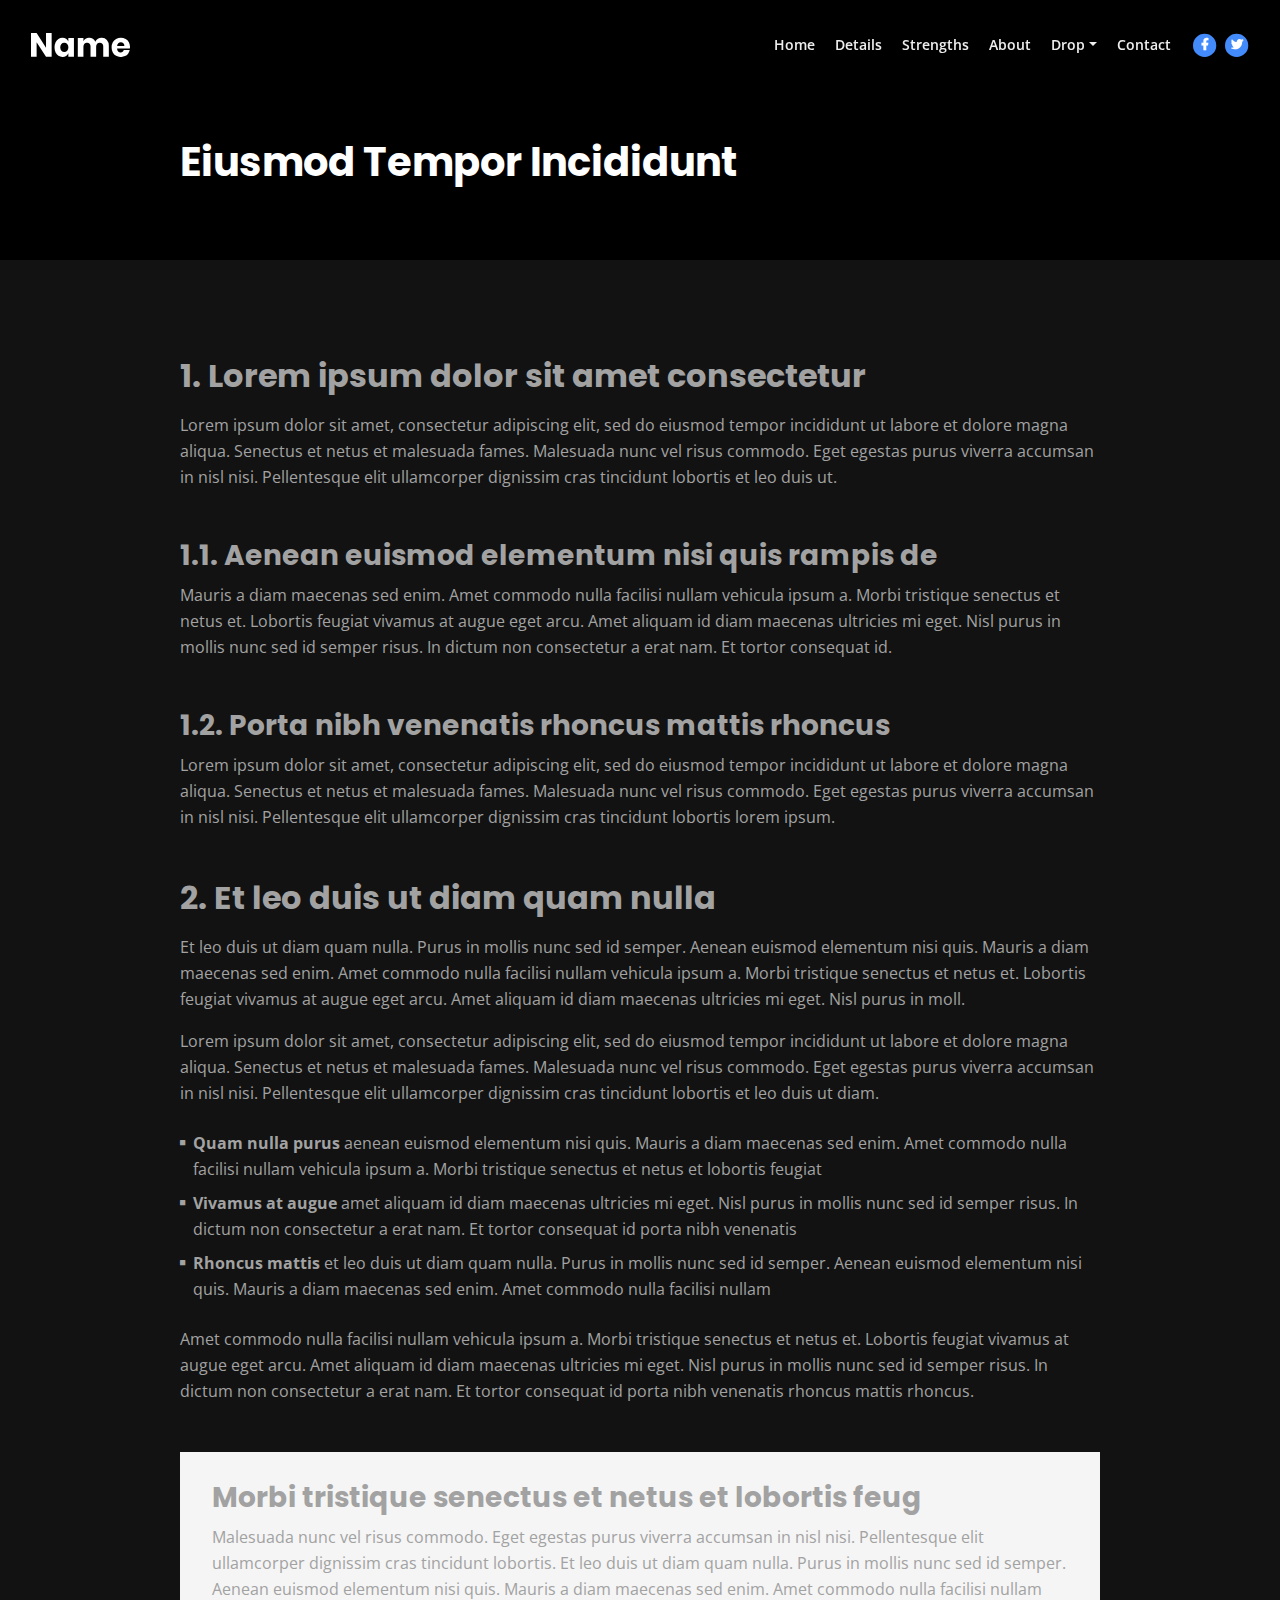
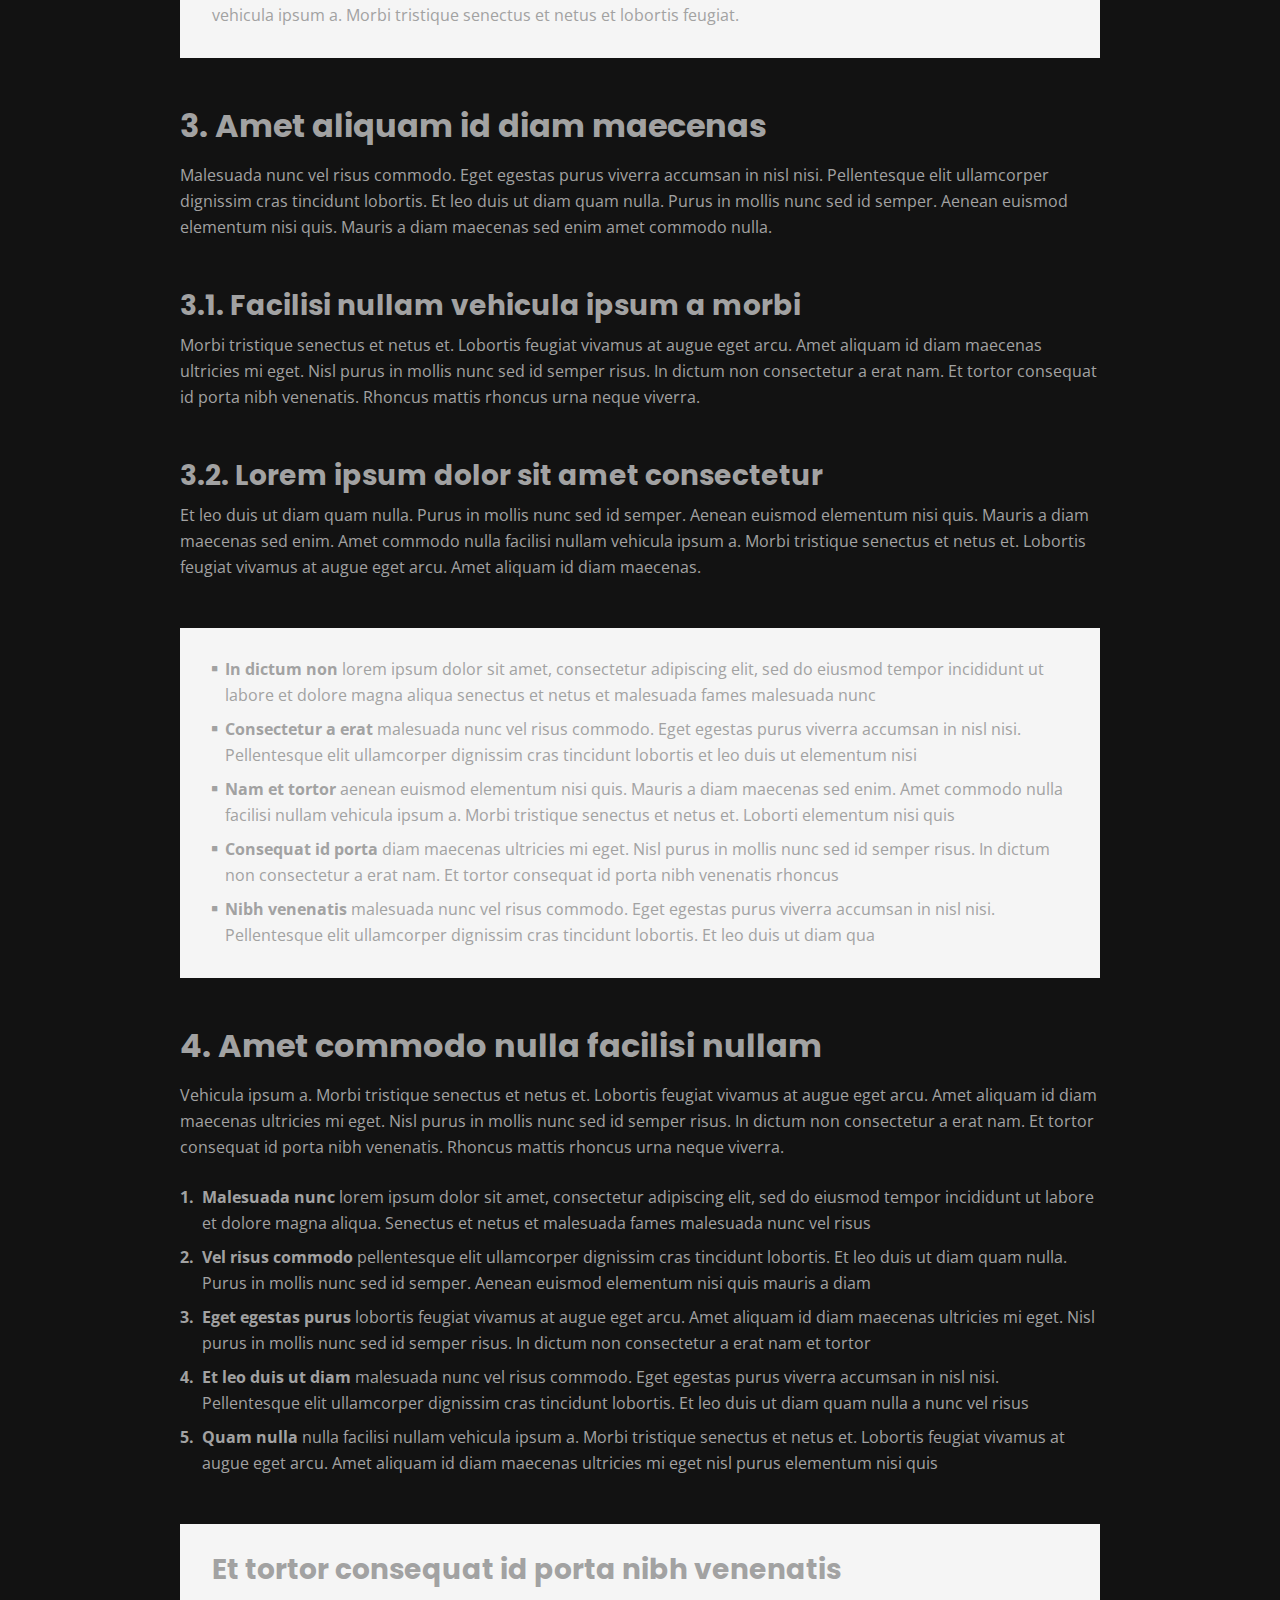
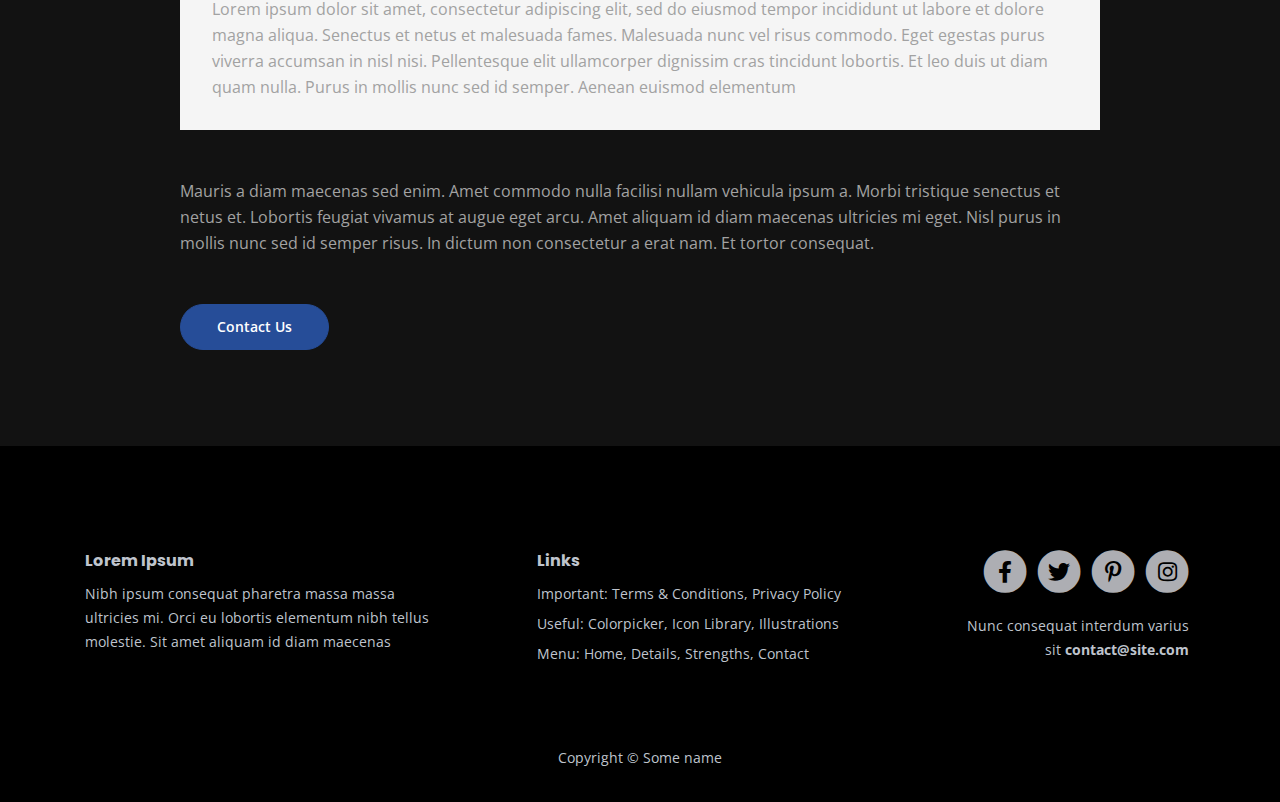
<file: privacy.html>
<!DOCTYPE html>
<html lang="en">
    <head>
        <meta charset="utf-8">
        <meta name="viewport" content="width=device-width, initial-scale=1, shrink-to-fit=no">
        
        <!-- SEO Meta Tags -->
        <meta name="description" content="Your description">
        <meta name="author" content="Your name">

        <!-- OG Meta Tags to improve the way the post looks when you share the page on Facebook, Twitter, LinkedIn -->
        <meta property="og:site_name" content="" /> <!-- website name -->
        <meta property="og:site" content="" /> <!-- website link -->
        <meta property="og:title" content=""/> <!-- title shown in the actual shared post -->
        <meta property="og:description" content="" /> <!-- description shown in the actual shared post -->
        <meta property="og:image" content="" /> <!-- image link, make sure it's jpg -->
        <meta property="og:url" content="" /> <!-- where do you want your post to link to -->
        <meta name="twitter:card" content="summary_large_image"> <!-- to have large image post format in Twitter -->

        <!-- Webpage Title -->
        <title>Privacy Policy</title>
        
        <!-- Styles -->
        <link rel="preconnect" href="https://fonts.gstatic.com">
        <link href="https://fonts.googleapis.com/css2?family=Open+Sans:ital,wght@0,400;0,600;0,700;1,400&family=Poppins:wght@600&display=swap" rel="stylesheet">
        <link href="css/bootstrap.css" rel="stylesheet">
        <link href="css/fontawesome-all.css" rel="stylesheet">
        <link href="css/swiper.css" rel="stylesheet">
        <link href="css/magnific-popup.css" rel="stylesheet">
        <link href="css/styles.css" rel="stylesheet">
        
        <!-- Favicon  -->
        <link rel="icon" href="images/favicon.png">
    </head>
    <body data-spy="scroll" data-target=".fixed-top">
        
        <!-- Navigation -->
        <nav class="navbar navbar-expand-lg fixed-top navbar-dark">
            <div class="container">
                
                <!-- Image Logo -->
                <a class="navbar-brand logo-image" href="index.html"><img src="images/logo.svg" alt="alternative"></a>  

                <!-- Text Logo - Use this if you don't have a graphic logo -->
                <!-- <a class="navbar-brand logo-text page-scroll" href="index.html">Name</a> -->

                <button class="navbar-toggler p-0 border-0" type="button" data-toggle="offcanvas">
                    <span class="navbar-toggler-icon"></span>
                </button>

                <div class="navbar-collapse offcanvas-collapse" id="navbarsExampleDefault">
                    <ul class="navbar-nav ml-auto">
                        <li class="nav-item">
                            <a class="nav-link page-scroll" href="index.html#header">Home <span class="sr-only">(current)</span></a>
                        </li>
                        <li class="nav-item">
                            <a class="nav-link page-scroll" href="index.html#details">Details</a>
                        </li>
                        <li class="nav-item">
                            <a class="nav-link page-scroll" href="index.html#strengths">Strengths</a>
                        </li>
                        <li class="nav-item">
                            <a class="nav-link page-scroll" href="index.html#about">About</a>
                        </li>
                        <li class="nav-item dropdown">
                            <a class="nav-link dropdown-toggle" href="#" id="dropdown01" data-toggle="dropdown" aria-haspopup="true" aria-expanded="false">Drop</a>
                            <div class="dropdown-menu" aria-labelledby="dropdown01">
                                <a class="dropdown-item page-scroll" href="article.html">Article Details</a>
                                <div class="dropdown-divider"></div>
                                <a class="dropdown-item page-scroll" href="terms.html">Terms Conditions</a>
                                <div class="dropdown-divider"></div>
                                <a class="dropdown-item page-scroll" href="privacy.html">Privacy Policy</a>
                            </div>
                        </li>
                        <li class="nav-item">
                            <a class="nav-link page-scroll" href="index.html#contact">Contact</a>
                        </li>
                    </ul>
                    <span class="nav-item social-icons">
                        <span class="fa-stack">
                            <a href="#your-link">
                                <i class="fas fa-circle fa-stack-2x"></i>
                                <i class="fab fa-facebook-f fa-stack-1x"></i>
                            </a>
                        </span>
                        <span class="fa-stack">
                            <a href="#your-link">
                                <i class="fas fa-circle fa-stack-2x"></i>
                                <i class="fab fa-twitter fa-stack-1x"></i>
                            </a>
                        </span>
                    </span>
                </div> <!-- end of navbar-collapse -->
            </div> <!-- end of container -->
        </nav> <!-- end of navbar -->
        <!-- end of navigation -->


        <!-- Header -->
        <header class="ex-header">
            <div class="container">
                <div class="row">
                    <div class="col-xl-10 offset-xl-1">
                        <h1>Eiusmod Tempor Incididunt</h1>
                    </div> <!-- end of col -->
                </div> <!-- end of row -->
            </div> <!-- end of container -->
        </header> <!-- end of ex-header -->
        <!-- end of header -->


        <!-- Basic -->
        <div class="ex-basic-1 pt-5 pb-5">
            <div class="container">
                <div class="row">
                    <div class="col-xl-10 offset-xl-1">
                        <h2 class="mt-5 mb-3">1. Lorem ipsum dolor sit amet consectetur</h2>
                        <p class="mb-5">Lorem ipsum dolor sit amet, consectetur adipiscing elit, sed do eiusmod tempor incididunt ut labore et dolore magna aliqua. Senectus et netus et malesuada fames. Malesuada nunc vel risus commodo. Eget egestas purus viverra accumsan in nisl nisi. Pellentesque elit ullamcorper dignissim cras tincidunt lobortis et leo duis ut.</p>
                        <h3>1.1. Aenean euismod elementum nisi quis rampis de</h3>
                        <p class="mb-5">Mauris a diam maecenas sed enim. Amet commodo nulla facilisi nullam vehicula ipsum a. Morbi tristique senectus et netus et. Lobortis feugiat vivamus at augue eget arcu. Amet aliquam id diam maecenas ultricies mi eget. Nisl purus in mollis nunc sed id semper risus. In dictum non consectetur a erat nam. Et tortor consequat id.</p>
                        <h3>1.2. Porta nibh venenatis rhoncus mattis rhoncus</h3>
                        <p class="mb-5">Lorem ipsum dolor sit amet, consectetur adipiscing elit, sed do eiusmod tempor incididunt ut labore et dolore magna aliqua. Senectus et netus et malesuada fames. Malesuada nunc vel risus commodo. Eget egestas purus viverra accumsan in nisl nisi. Pellentesque elit ullamcorper dignissim cras tincidunt lobortis lorem ipsum.</p>
                        
                        <h2 class="mb-3">2. Et leo duis ut diam quam nulla</h2>
                        <p>Et leo duis ut diam quam nulla. Purus in mollis nunc sed id semper. Aenean euismod elementum nisi quis. Mauris a diam maecenas sed enim. Amet commodo nulla facilisi nullam vehicula ipsum a. Morbi tristique senectus et netus et. Lobortis feugiat vivamus at augue eget arcu. Amet aliquam id diam maecenas ultricies mi eget. Nisl purus in moll.</p>
                        <p class="mb-4">Lorem ipsum dolor sit amet, consectetur adipiscing elit, sed do eiusmod tempor incididunt ut labore et dolore magna aliqua. Senectus et netus et malesuada fames. Malesuada nunc vel risus commodo. Eget egestas purus viverra accumsan in nisl nisi. Pellentesque elit ullamcorper dignissim cras tincidunt lobortis et leo duis ut diam.</p>
                        <ul class="list-unstyled li-space-lg mb-4">
                            <li class="media">
                                <i class="fas fa-square"></i>
                                <div class="media-body"><strong>Quam nulla purus</strong> aenean euismod elementum nisi quis. Mauris a diam maecenas sed enim. Amet commodo nulla facilisi nullam vehicula ipsum a. Morbi tristique senectus et netus et lobortis feugiat</div>
                            </li>
                            <li class="media">
                                <i class="fas fa-square"></i>
                                <div class="media-body"><strong>Vivamus at augue</strong> amet aliquam id diam maecenas ultricies mi eget. Nisl purus in mollis nunc sed id semper risus. In dictum non consectetur a erat nam. Et tortor consequat id porta nibh venenatis</div>
                            </li>
                            <li class="media">
                                <i class="fas fa-square"></i>
                                <div class="media-body"><strong>Rhoncus mattis</strong> et leo duis ut diam quam nulla. Purus in mollis nunc sed id semper. Aenean euismod elementum nisi quis. Mauris a diam maecenas sed enim. Amet commodo nulla facilisi nullam</div>
                            </li>
                        </ul>
                        <p class="mb-5">Amet commodo nulla facilisi nullam vehicula ipsum a. Morbi tristique senectus et netus et. Lobortis feugiat vivamus at augue eget arcu. Amet aliquam id diam maecenas ultricies mi eget. Nisl purus in mollis nunc sed id semper risus. In dictum non consectetur a erat nam. Et tortor consequat id porta nibh venenatis rhoncus mattis rhoncus.</p>
                        <div class="text-box mb-5">
                            <h3>Morbi tristique senectus et netus et lobortis feug</h3>
                            <p>Malesuada nunc vel risus commodo. Eget egestas purus viverra accumsan in nisl nisi. Pellentesque elit ullamcorper dignissim cras tincidunt lobortis. Et leo duis ut diam quam nulla. Purus in mollis nunc sed id semper. Aenean euismod elementum nisi quis. Mauris a diam maecenas sed enim. Amet commodo nulla facilisi nullam vehicula ipsum a. Morbi tristique senectus et netus et lobortis feugiat.</p>
                        </div> <!-- end of text-box -->
                        
                        <h2 class="mb-3">3. Amet aliquam id diam maecenas</h2>
                        <p class="mb-5"> Malesuada nunc vel risus commodo. Eget egestas purus viverra accumsan in nisl nisi. Pellentesque elit ullamcorper dignissim cras tincidunt lobortis. Et leo duis ut diam quam nulla. Purus in mollis nunc sed id semper. Aenean euismod elementum nisi quis. Mauris a diam maecenas sed enim amet commodo nulla.</p>
                        <h3>3.1. Facilisi nullam vehicula ipsum a morbi</h3>
                        <p class="mb-5">Morbi tristique senectus et netus et. Lobortis feugiat vivamus at augue eget arcu. Amet aliquam id diam maecenas ultricies mi eget. Nisl purus in mollis nunc sed id semper risus. In dictum non consectetur a erat nam. Et tortor consequat id porta nibh venenatis. Rhoncus mattis rhoncus urna neque viverra.</p>
                        <h3>3.2. Lorem ipsum dolor sit amet consectetur</h3>
                        <p class="mb-5">Et leo duis ut diam quam nulla. Purus in mollis nunc sed id semper. Aenean euismod elementum nisi quis. Mauris a diam maecenas sed enim. Amet commodo nulla facilisi nullam vehicula ipsum a. Morbi tristique senectus et netus et. Lobortis feugiat vivamus at augue eget arcu. Amet aliquam id diam maecenas.</p>
                        <div class="text-box mb-5">
                            <ul class="list-unstyled li-space-lg">
                                <li class="media">
                                    <i class="fas fa-square"></i>
                                    <div class="media-body"><strong>In dictum non</strong> lorem ipsum dolor sit amet, consectetur adipiscing elit, sed do eiusmod tempor incididunt ut labore et dolore magna aliqua senectus et netus et malesuada fames malesuada nunc</div>
                                </li>
                                <li class="media">
                                    <i class="fas fa-square"></i>
                                    <div class="media-body"><strong>Consectetur a erat</strong> malesuada nunc vel risus commodo. Eget egestas purus viverra accumsan in nisl nisi. Pellentesque elit ullamcorper dignissim cras tincidunt lobortis et leo duis ut elementum nisi</div>
                                </li>
                                <li class="media">
                                    <i class="fas fa-square"></i>
                                    <div class="media-body"><strong>Nam et tortor</strong> aenean euismod elementum nisi quis. Mauris a diam maecenas sed enim. Amet commodo nulla facilisi nullam vehicula ipsum a. Morbi tristique senectus et netus et. Loborti elementum nisi quis</div>
                                </li>
                                <li class="media">
                                    <i class="fas fa-square"></i>
                                    <div class="media-body"><strong>Consequat id porta</strong> diam maecenas ultricies mi eget. Nisl purus in mollis nunc sed id semper risus. In dictum non consectetur a erat nam. Et tortor consequat id porta nibh venenatis rhoncus</div>
                                </li>
                                <li class="media">
                                    <i class="fas fa-square"></i>
                                    <div class="media-body"><strong>Nibh venenatis</strong> malesuada nunc vel risus commodo. Eget egestas purus viverra accumsan in nisl nisi. Pellentesque elit ullamcorper dignissim cras tincidunt lobortis. Et leo duis ut diam qua</div>
                                </li>
                            </ul>
                        </div> <!-- end of text-box -->
                        
                        <h2 class="mb-3">4. Amet commodo nulla facilisi nullam</h2>
                        <p class="mb-4">Vehicula ipsum a. Morbi tristique senectus et netus et. Lobortis feugiat vivamus at augue eget arcu. Amet aliquam id diam maecenas ultricies mi eget. Nisl purus in mollis nunc sed id semper risus. In dictum non consectetur a erat nam. Et tortor consequat id porta nibh venenatis. Rhoncus mattis rhoncus urna neque viverra.</p>
                        <ul class="list-unstyled li-space-lg mb-5">
                            <li class="media">
                                <strong>1.</strong>
                                <div class="media-body"><strong>Malesuada nunc</strong> lorem ipsum dolor sit amet, consectetur adipiscing elit, sed do eiusmod tempor incididunt ut labore et dolore magna aliqua. Senectus et netus et malesuada fames malesuada nunc vel risus</div>
                            </li>
                            <li class="media">
                                <strong>2.</strong>
                                <div class="media-body"><strong>Vel risus commodo</strong> pellentesque elit ullamcorper dignissim cras tincidunt lobortis. Et leo duis ut diam quam nulla. Purus in mollis nunc sed id semper. Aenean euismod elementum nisi quis mauris a diam</div>
                            </li>
                            <li class="media">
                                <strong>3.</strong>
                                <div class="media-body"><strong>Eget egestas purus</strong> lobortis feugiat vivamus at augue eget arcu. Amet aliquam id diam maecenas ultricies mi eget. Nisl purus in mollis nunc sed id semper risus. In dictum non consectetur a erat nam et tortor</div>
                            </li>
                            <li class="media">
                                <strong>4.</strong>
                                <div class="media-body"><strong>Et leo duis ut diam</strong> malesuada nunc vel risus commodo. Eget egestas purus viverra accumsan in nisl nisi. Pellentesque elit ullamcorper dignissim cras tincidunt lobortis. Et leo duis ut diam quam nulla a nunc vel risus</div>
                            </li>
                            <li class="media">
                                <strong>5.</strong>
                                <div class="media-body"><strong>Quam nulla</strong> nulla facilisi nullam vehicula ipsum a. Morbi tristique senectus et netus et. Lobortis feugiat vivamus at augue eget arcu. Amet aliquam id diam maecenas ultricies mi eget nisl purus elementum nisi quis</div>
                            </li>
                        </ul>
                        
                        <div class="text-box mb-5">
                            <h3>Et tortor consequat id porta nibh venenatis</h3>
                            <p>Lorem ipsum dolor sit amet, consectetur adipiscing elit, sed do eiusmod tempor incididunt ut labore et dolore magna aliqua. Senectus et netus et malesuada fames. Malesuada nunc vel risus commodo. Eget egestas purus viverra accumsan in nisl nisi. Pellentesque elit ullamcorper dignissim cras tincidunt lobortis. Et leo duis ut diam quam nulla. Purus in mollis nunc sed id semper. Aenean euismod elementum</p>
                        </div> <!-- end of text-box -->
                        <p class="mb-5">Mauris a diam maecenas sed enim. Amet commodo nulla facilisi nullam vehicula ipsum a. Morbi tristique senectus et netus et. Lobortis feugiat vivamus at augue eget arcu. Amet aliquam id diam maecenas ultricies mi eget. Nisl purus in mollis nunc sed id semper risus. In dictum non consectetur a erat nam. Et tortor consequat.</p>
                        
                        <a class="btn-solid-reg mb-5" href="index.html#contact">Contact Us</a>
                    </div> <!-- end of col -->
                </div> <!-- end of row -->
            </div> <!-- end of container -->
        </div> <!-- end of ex-basic-1 -->
        <!-- end of basic -->


        <!-- Footer -->
        <div class="footer">
            <div class="container">
                <div class="row">
                    <div class="col-lg-12">
                        <div class="footer-col first">
                            <h6>Lorem Ipsum</h6>
                            <p class="p-small">Nibh ipsum consequat pharetra massa massa ultricies mi. Orci eu lobortis elementum nibh tellus molestie. Sit amet aliquam id diam maecenas</p>
                        </div> <!-- end of footer-col -->
                        <div class="footer-col second">
                            <h6>Links</h6>
                            <ul class="list-unstyled li-space-lg p-small">
                                <li>Important: <a href="terms.html">Terms & Conditions</a>, <a href="privacy.html">Privacy Policy</a></li>
                                <li>Useful: <a href="#">Colorpicker</a>, <a href="#">Icon Library</a>, <a href="#">Illustrations</a></li>
                                <li>Menu: <a class="page-scroll" href="#header">Home</a>, <a class="page-scroll" href="#details">Details</a>, <a class="page-scroll" href="#strengths">Strengths</a>, <a class="page-scroll" href="#contact">Contact</a></li>
                            </ul>
                        </div> <!-- end of footer-col -->
                        <div class="footer-col third">
                            <span class="fa-stack">
                                <a href="#your-link">
                                    <i class="fas fa-circle fa-stack-2x"></i>
                                    <i class="fab fa-facebook-f fa-stack-1x"></i>
                                </a>
                            </span>
                            <span class="fa-stack">
                                <a href="#your-link">
                                    <i class="fas fa-circle fa-stack-2x"></i>
                                    <i class="fab fa-twitter fa-stack-1x"></i>
                                </a>
                            </span>
                            <span class="fa-stack">
                                <a href="#your-link">
                                    <i class="fas fa-circle fa-stack-2x"></i>
                                    <i class="fab fa-pinterest-p fa-stack-1x"></i>
                                </a>
                            </span>
                            <span class="fa-stack">
                                <a href="#your-link">
                                    <i class="fas fa-circle fa-stack-2x"></i>
                                    <i class="fab fa-instagram fa-stack-1x"></i>
                                </a>
                            </span>
                            <p class="p-small">Nunc consequat interdum varius sit <a href="mailto:contact@site.com"><strong>contact@site.com</strong></a></p>
                        </div> <!-- end of footer-col -->
                    </div> <!-- end of col -->
                </div> <!-- end of row -->
            </div> <!-- end of container -->
        </div> <!-- end of footer -->  
        <!-- end of footer -->


        <!-- Copyright -->
        <div class="copyright">
            <div class="container">
                <div class="row">
                    <div class="col-lg-12">
                        <p class="p-small">Copyright © Some name</p>
                    </div> <!-- end of col -->
                </div> <!-- enf of row -->
            </div> <!-- end of container -->
        </div> <!-- end of copyright --> 
        <!-- end of copyright -->
        
            
        <!-- Scripts -->
        <script src="js/jquery.min.js"></script> <!-- jQuery for Bootstrap's JavaScript plugins -->
        <script src="js/bootstrap.min.js"></script> <!-- Bootstrap framework -->
        <script src="js/jquery.easing.min.js"></script> <!-- jQuery Easing for smooth scrolling between anchors -->
        <script src="js/swiper.min.js"></script> <!-- Swiper for image and text sliders -->
        <script src="js/jquery.magnific-popup.js"></script> <!-- Magnific Popup for lightboxes -->
        <script src="js/scripts.js"></script> <!-- Custom scripts -->
    </body>
</html>
</file>
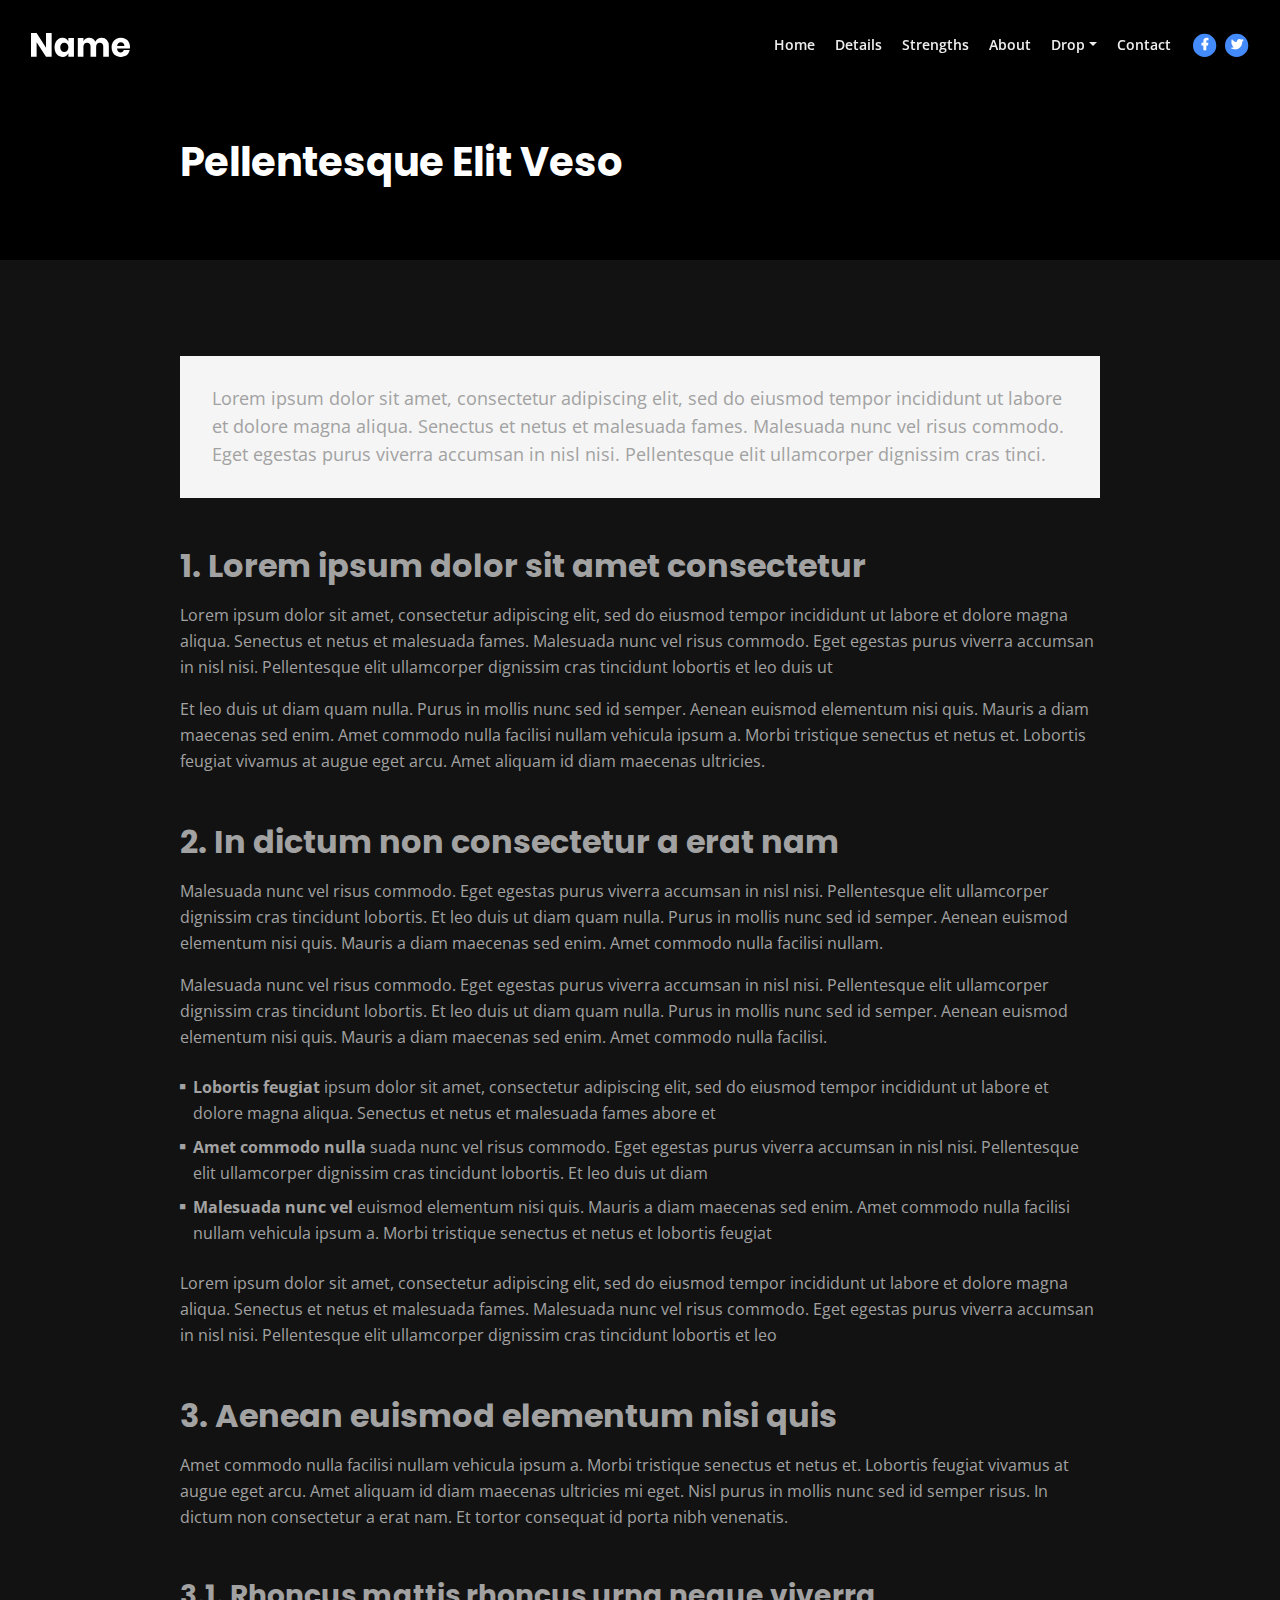
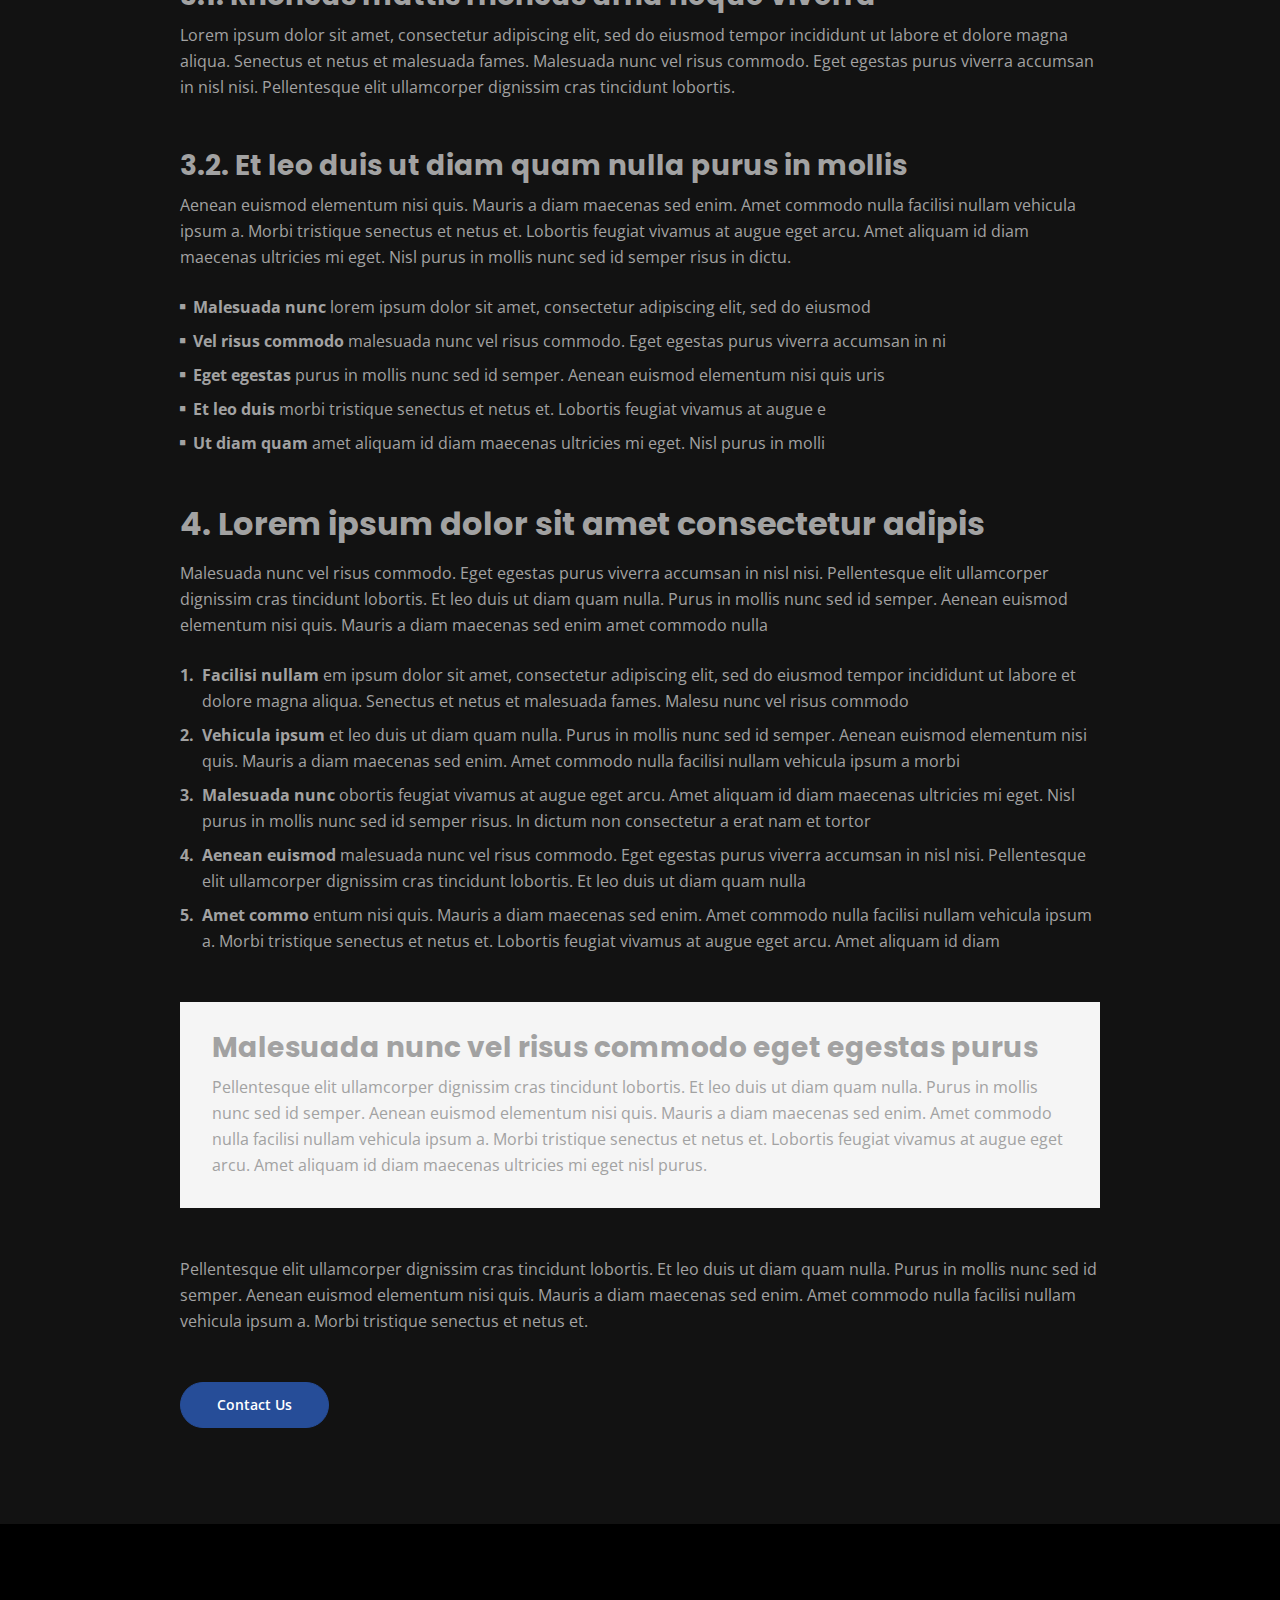
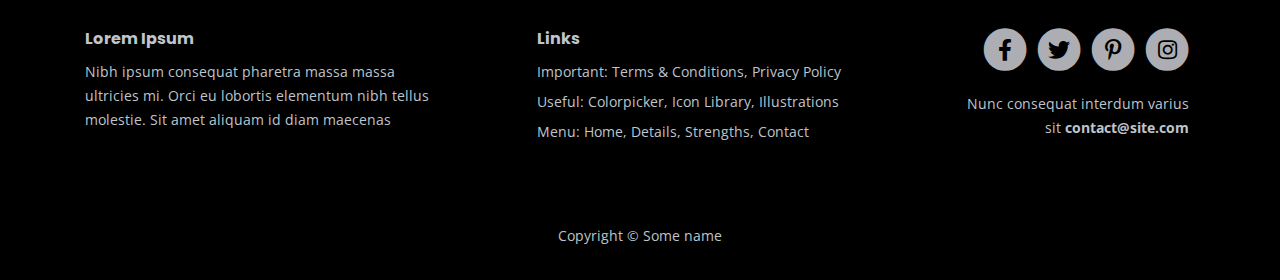
<file: terms.html>
<!DOCTYPE html>
<html lang="en">
    <head>
        <meta charset="utf-8">
        <meta name="viewport" content="width=device-width, initial-scale=1, shrink-to-fit=no">
        
        <!-- SEO Meta Tags -->
        <meta name="description" content="Your description">
        <meta name="author" content="Your name">

        <!-- OG Meta Tags to improve the way the post looks when you share the page on Facebook, Twitter, LinkedIn -->
        <meta property="og:site_name" content="" /> <!-- website name -->
        <meta property="og:site" content="" /> <!-- website link -->
        <meta property="og:title" content=""/> <!-- title shown in the actual shared post -->
        <meta property="og:description" content="" /> <!-- description shown in the actual shared post -->
        <meta property="og:image" content="" /> <!-- image link, make sure it's jpg -->
        <meta property="og:url" content="" /> <!-- where do you want your post to link to -->
        <meta name="twitter:card" content="summary_large_image"> <!-- to have large image post format in Twitter -->

        <!-- Webpage Title -->
        <title>Terms & Conditions</title>
        
        <!-- Styles -->
        <link rel="preconnect" href="https://fonts.gstatic.com">
        <link href="https://fonts.googleapis.com/css2?family=Open+Sans:ital,wght@0,400;0,600;0,700;1,400&family=Poppins:wght@600&display=swap" rel="stylesheet">
        <link href="css/bootstrap.css" rel="stylesheet">
        <link href="css/fontawesome-all.css" rel="stylesheet">
        <link href="css/swiper.css" rel="stylesheet">
        <link href="css/magnific-popup.css" rel="stylesheet">
        <link href="css/styles.css" rel="stylesheet">
        
        <!-- Favicon  -->
        <link rel="icon" href="images/favicon.png">
    </head>
    <body data-spy="scroll" data-target=".fixed-top">
        
        <!-- Navigation -->
        <nav class="navbar navbar-expand-lg fixed-top navbar-dark">
            <div class="container">
                
                <!-- Image Logo -->
                <a class="navbar-brand logo-image" href="index.html"><img src="images/logo.svg" alt="alternative"></a>  

                <!-- Text Logo - Use this if you don't have a graphic logo -->
                <!-- <a class="navbar-brand logo-text page-scroll" href="index.html">Name</a> -->

                <button class="navbar-toggler p-0 border-0" type="button" data-toggle="offcanvas">
                    <span class="navbar-toggler-icon"></span>
                </button>

                <div class="navbar-collapse offcanvas-collapse" id="navbarsExampleDefault">
                    <ul class="navbar-nav ml-auto">
                        <li class="nav-item">
                            <a class="nav-link page-scroll" href="index.html#header">Home <span class="sr-only">(current)</span></a>
                        </li>
                        <li class="nav-item">
                            <a class="nav-link page-scroll" href="index.html#details">Details</a>
                        </li>
                        <li class="nav-item">
                            <a class="nav-link page-scroll" href="index.html#strengths">Strengths</a>
                        </li>
                        <li class="nav-item">
                            <a class="nav-link page-scroll" href="index.html#about">About</a>
                        </li>
                        <li class="nav-item dropdown">
                            <a class="nav-link dropdown-toggle" href="#" id="dropdown01" data-toggle="dropdown" aria-haspopup="true" aria-expanded="false">Drop</a>
                            <div class="dropdown-menu" aria-labelledby="dropdown01">
                                <a class="dropdown-item page-scroll" href="article.html">Article Details</a>
                                <div class="dropdown-divider"></div>
                                <a class="dropdown-item page-scroll" href="terms.html">Terms Conditions</a>
                                <div class="dropdown-divider"></div>
                                <a class="dropdown-item page-scroll" href="privacy.html">Privacy Policy</a>
                            </div>
                        </li>
                        <li class="nav-item">
                            <a class="nav-link page-scroll" href="index.html#contact">Contact</a>
                        </li>
                    </ul>
                    <span class="nav-item social-icons">
                        <span class="fa-stack">
                            <a href="#your-link">
                                <i class="fas fa-circle fa-stack-2x"></i>
                                <i class="fab fa-facebook-f fa-stack-1x"></i>
                            </a>
                        </span>
                        <span class="fa-stack">
                            <a href="#your-link">
                                <i class="fas fa-circle fa-stack-2x"></i>
                                <i class="fab fa-twitter fa-stack-1x"></i>
                            </a>
                        </span>
                    </span>
                </div> <!-- end of navbar-collapse -->
            </div> <!-- end of container -->
        </nav> <!-- end of navbar -->
        <!-- end of navigation -->


        <!-- Header -->
        <header class="ex-header">
            <div class="container">
                <div class="row">
                    <div class="col-xl-10 offset-xl-1">
                        <h1>Pellentesque Elit Veso</h1>
                    </div> <!-- end of col -->
                </div> <!-- end of row -->
            </div> <!-- end of container -->
        </header> <!-- end of ex-header -->
        <!-- end of header -->


        <!-- Basic -->
        <div class="ex-basic-1 pt-5 pb-5">
            <div class="container">
                <div class="row">
                    <div class="col-xl-10 offset-xl-1">
                        <div class="text-box mt-5 mb-5">
                            <p class="p-large">Lorem ipsum dolor sit amet, consectetur adipiscing elit, sed do eiusmod tempor incididunt ut labore et dolore magna aliqua. Senectus et netus et malesuada fames. Malesuada nunc vel risus commodo. Eget egestas purus viverra accumsan in nisl nisi. Pellentesque elit ullamcorper dignissim cras tinci.</p>
                        </div> <!-- end of text-box -->

                        <h2 class="mb-3">1. Lorem ipsum dolor sit amet consectetur</h2>
                        <p>Lorem ipsum dolor sit amet, consectetur adipiscing elit, sed do eiusmod tempor incididunt ut labore et dolore magna aliqua. Senectus et netus et malesuada fames. Malesuada nunc vel risus commodo. Eget egestas purus viverra accumsan in nisl nisi. Pellentesque elit ullamcorper dignissim cras tincidunt lobortis et leo duis ut</p>
                        <p class="mb-5">Et leo duis ut diam quam nulla. Purus in mollis nunc sed id semper. Aenean euismod elementum nisi quis. Mauris a diam maecenas sed enim. Amet commodo nulla facilisi nullam vehicula ipsum a. Morbi tristique senectus et netus et. Lobortis feugiat vivamus at augue eget arcu. Amet aliquam id diam maecenas ultricies.</p>

                        <h2 class="mb-3">2. In dictum non consectetur a erat nam</h2>
                        <p>Malesuada nunc vel risus commodo. Eget egestas purus viverra accumsan in nisl nisi. Pellentesque elit ullamcorper dignissim cras tincidunt lobortis. Et leo duis ut diam quam nulla. Purus in mollis nunc sed id semper. Aenean euismod elementum nisi quis. Mauris a diam maecenas sed enim. Amet commodo nulla facilisi nullam.</p>
                        <p class="mb-4">Malesuada nunc vel risus commodo. Eget egestas purus viverra accumsan in nisl nisi. Pellentesque elit ullamcorper dignissim cras tincidunt lobortis. Et leo duis ut diam quam nulla. Purus in mollis nunc sed id semper. Aenean euismod elementum nisi quis. Mauris a diam maecenas sed enim. Amet commodo nulla facilisi.</p>
                        <ul class="list-unstyled li-space-lg mb-4">
                            <li class="media">
                                <i class="fas fa-square"></i>
                                <div class="media-body"><strong>Lobortis feugiat</strong> ipsum dolor sit amet, consectetur adipiscing elit, sed do eiusmod tempor incididunt ut labore et dolore magna aliqua. Senectus et netus et malesuada fames abore et</div>
                            </li>
                            <li class="media">
                                <i class="fas fa-square"></i>
                                <div class="media-body"><strong>Amet commodo nulla</strong> suada nunc vel risus commodo. Eget egestas purus viverra accumsan in nisl nisi. Pellentesque elit ullamcorper dignissim cras tincidunt lobortis. Et leo duis ut diam</div>
                            </li>
                            <li class="media">
                                <i class="fas fa-square"></i>
                                <div class="media-body"><strong>Malesuada nunc vel</strong> euismod elementum nisi quis. Mauris a diam maecenas sed enim. Amet commodo nulla facilisi nullam vehicula ipsum a. Morbi tristique senectus et netus et lobortis feugiat</div>
                            </li>
                        </ul>
                        <p class="mb-5">Lorem ipsum dolor sit amet, consectetur adipiscing elit, sed do eiusmod tempor incididunt ut labore et dolore magna aliqua. Senectus et netus et malesuada fames. Malesuada nunc vel risus commodo. Eget egestas purus viverra accumsan in nisl nisi. Pellentesque elit ullamcorper dignissim cras tincidunt lobortis et leo</p>

                        <h2 class="mb-3">3. Aenean euismod elementum nisi quis</h2>
                        <p class="mb-5">Amet commodo nulla facilisi nullam vehicula ipsum a. Morbi tristique senectus et netus et. Lobortis feugiat vivamus at augue eget arcu. Amet aliquam id diam maecenas ultricies mi eget. Nisl purus in mollis nunc sed id semper risus. In dictum non consectetur a erat nam. Et tortor consequat id porta nibh venenatis.</p>
                        <h3>3.1. Rhoncus mattis rhoncus urna neque viverra</h3>
                        <p class="mb-5">Lorem ipsum dolor sit amet, consectetur adipiscing elit, sed do eiusmod tempor incididunt ut labore et dolore magna aliqua. Senectus et netus et malesuada fames. Malesuada nunc vel risus commodo. Eget egestas purus viverra accumsan in nisl nisi. Pellentesque elit ullamcorper dignissim cras tincidunt lobortis.</p>
                        <h3>3.2. Et leo duis ut diam quam nulla purus in mollis</h3>
                        <p class="mb-4">Aenean euismod elementum nisi quis. Mauris a diam maecenas sed enim. Amet commodo nulla facilisi nullam vehicula ipsum a. Morbi tristique senectus et netus et. Lobortis feugiat vivamus at augue eget arcu. Amet aliquam id diam maecenas ultricies mi eget. Nisl purus in mollis nunc sed id semper risus in dictu.</p>
                        <ul class="list-unstyled li-space-lg mb-5">
                            <li class="media">
                                <i class="fas fa-square"></i>
                                <div class="media-body"><strong>Malesuada nunc</strong> lorem ipsum dolor sit amet, consectetur adipiscing elit, sed do eiusmod</div>
                            </li>
                            <li class="media">
                                <i class="fas fa-square"></i>
                                <div class="media-body"><strong>Vel risus commodo</strong> malesuada nunc vel risus commodo. Eget egestas purus viverra accumsan in ni</div>
                            </li>
                            <li class="media">
                                <i class="fas fa-square"></i>
                                <div class="media-body"><strong>Eget egestas </strong> purus in mollis nunc sed id semper. Aenean euismod elementum nisi quis uris</div>
                            </li>
                            <li class="media">
                                <i class="fas fa-square"></i>
                                <div class="media-body"><strong>Et leo duis</strong> morbi tristique senectus et netus et. Lobortis feugiat vivamus at augue e</div>
                            </li>
                            <li class="media">
                                <i class="fas fa-square"></i>
                                <div class="media-body"><strong>Ut diam quam</strong> amet aliquam id diam maecenas ultricies mi eget. Nisl purus in molli</div>
                            </li>
                        </ul>
                        
                        <h2 class="mb-3">4. Lorem ipsum dolor sit amet consectetur adipis</h2>
                        <p class="mb-4">Malesuada nunc vel risus commodo. Eget egestas purus viverra accumsan in nisl nisi. Pellentesque elit ullamcorper dignissim cras tincidunt lobortis. Et leo duis ut diam quam nulla. Purus in mollis nunc sed id semper. Aenean euismod elementum nisi quis. Mauris a diam maecenas sed enim amet commodo nulla</p>
                        <ul class="list-unstyled li-space-lg mb-5">
                            <li class="media">
                                <strong>1.</strong>
                                <div class="media-body"><strong>Facilisi nullam</strong> em ipsum dolor sit amet, consectetur adipiscing elit, sed do eiusmod tempor incididunt ut labore et dolore magna aliqua. Senectus et netus et malesuada fames. Malesu nunc vel risus commodo</div>
                            </li>
                            <li class="media">
                                <strong>2.</strong>
                                <div class="media-body"><strong>Vehicula ipsum</strong> et leo duis ut diam quam nulla. Purus in mollis nunc sed id semper. Aenean euismod elementum nisi quis. Mauris a diam maecenas sed enim. Amet commodo nulla facilisi nullam vehicula ipsum a morbi</div>
                            </li>
                            <li class="media">
                                <strong>3.</strong>
                                <div class="media-body"><strong>Malesuada nunc</strong> obortis feugiat vivamus at augue eget arcu. Amet aliquam id diam maecenas ultricies mi eget. Nisl purus in mollis nunc sed id semper risus. In dictum non consectetur a erat nam et tortor</div>
                            </li>
                            <li class="media">
                                <strong>4.</strong>
                                <div class="media-body"><strong>Aenean euismod</strong> malesuada nunc vel risus commodo. Eget egestas purus viverra accumsan in nisl nisi. Pellentesque elit ullamcorper dignissim cras tincidunt lobortis. Et leo duis ut diam quam nulla</div>
                            </li>
                            <li class="media">
                                <strong>5.</strong>
                                <div class="media-body"><strong>Amet commo</strong> entum nisi quis. Mauris a diam maecenas sed enim. Amet commodo nulla facilisi nullam vehicula ipsum a. Morbi tristique senectus et netus et. Lobortis feugiat vivamus at augue eget arcu. Amet aliquam id diam</div>
                            </li>
                        </ul>
                        
                        <div class="text-box mb-5">
                            <h3>Malesuada nunc vel risus commodo eget egestas purus</h3>
                            <p>Pellentesque elit ullamcorper dignissim cras tincidunt lobortis. Et leo duis ut diam quam nulla. Purus in mollis nunc sed id semper. Aenean euismod elementum nisi quis. Mauris a diam maecenas sed enim. Amet commodo nulla facilisi nullam vehicula ipsum a. Morbi tristique senectus et netus et. Lobortis feugiat vivamus at augue eget arcu. Amet aliquam id diam maecenas ultricies mi eget nisl purus.</p>
                        </div> <!-- end of text-box -->
                        <p class="mb-5">Pellentesque elit ullamcorper dignissim cras tincidunt lobortis. Et leo duis ut diam quam nulla. Purus in mollis nunc sed id semper. Aenean euismod elementum nisi quis. Mauris a diam maecenas sed enim. Amet commodo nulla facilisi nullam vehicula ipsum a. Morbi tristique senectus et netus et.</p>
                        
                        <a class="btn-solid-reg mb-5" href="index.html#contact">Contact Us</a>
                    </div> <!-- end of col -->
                </div> <!-- end of row -->
            </div> <!-- end of container -->
        </div> <!-- end of ex-basic-1 -->
        <!-- end of basic -->


        <!-- Footer -->
        <div class="footer">
            <div class="container">
                <div class="row">
                    <div class="col-lg-12">
                        <div class="footer-col first">
                            <h6>Lorem Ipsum</h6>
                            <p class="p-small">Nibh ipsum consequat pharetra massa massa ultricies mi. Orci eu lobortis elementum nibh tellus molestie. Sit amet aliquam id diam maecenas</p>
                        </div> <!-- end of footer-col -->
                        <div class="footer-col second">
                            <h6>Links</h6>
                            <ul class="list-unstyled li-space-lg p-small">
                                <li>Important: <a href="terms.html">Terms & Conditions</a>, <a href="privacy.html">Privacy Policy</a></li>
                                <li>Useful: <a href="#">Colorpicker</a>, <a href="#">Icon Library</a>, <a href="#">Illustrations</a></li>
                                <li>Menu: <a class="page-scroll" href="#header">Home</a>, <a class="page-scroll" href="#details">Details</a>, <a class="page-scroll" href="#strengths">Strengths</a>, <a class="page-scroll" href="#contact">Contact</a></li>
                            </ul>
                        </div> <!-- end of footer-col -->
                        <div class="footer-col third">
                            <span class="fa-stack">
                                <a href="#your-link">
                                    <i class="fas fa-circle fa-stack-2x"></i>
                                    <i class="fab fa-facebook-f fa-stack-1x"></i>
                                </a>
                            </span>
                            <span class="fa-stack">
                                <a href="#your-link">
                                    <i class="fas fa-circle fa-stack-2x"></i>
                                    <i class="fab fa-twitter fa-stack-1x"></i>
                                </a>
                            </span>
                            <span class="fa-stack">
                                <a href="#your-link">
                                    <i class="fas fa-circle fa-stack-2x"></i>
                                    <i class="fab fa-pinterest-p fa-stack-1x"></i>
                                </a>
                            </span>
                            <span class="fa-stack">
                                <a href="#your-link">
                                    <i class="fas fa-circle fa-stack-2x"></i>
                                    <i class="fab fa-instagram fa-stack-1x"></i>
                                </a>
                            </span>
                            <p class="p-small">Nunc consequat interdum varius sit <a href="mailto:contact@site.com"><strong>contact@site.com</strong></a></p>
                        </div> <!-- end of footer-col -->
                    </div> <!-- end of col -->
                </div> <!-- end of row -->
            </div> <!-- end of container -->
        </div> <!-- end of footer -->  
        <!-- end of footer -->


        <!-- Copyright -->
        <div class="copyright">
            <div class="container">
                <div class="row">
                    <div class="col-lg-12">
                        <p class="p-small">Copyright © Some name</p>
                    </div> <!-- end of col -->
                </div> <!-- enf of row -->
            </div> <!-- end of container -->
        </div> <!-- end of copyright --> 
        <!-- end of copyright -->
        
            
        <!-- Scripts -->
        <script src="js/jquery.min.js"></script> <!-- jQuery for Bootstrap's JavaScript plugins -->
        <script src="js/bootstrap.min.js"></script> <!-- Bootstrap framework -->
        <script src="js/jquery.easing.min.js"></script> <!-- jQuery Easing for smooth scrolling between anchors -->
        <script src="js/swiper.min.js"></script> <!-- Swiper for image and text sliders -->
        <script src="js/jquery.magnific-popup.js"></script> <!-- Magnific Popup for lightboxes -->
        <script src="js/scripts.js"></script> <!-- Custom scripts -->
    </body>
</html>
</file>
<file: css/styles.css>
/* Description: Master CSS file */

/*****************************************
Table Of Contents:
- General Styles
- Navigation
- Header
- Details 1
- Details 2
- Details Lightbox
- Details 3
- Mission
- Strengths
- Projects
- About
- Invitation
- Contact
- Footer
- Copyright
- Back To Top Button 
- Extra Pages
- Media Queries
******************************************/

/*****************************************
Colors:
- Backgrounds, navbar - black #000000
- Backgrounds - light gray #f5f5f5
- Buttons, icons - red #c2337b
- Headings text - black #000000
- Body text - dark gray #6b747b
******************************************/


/**************************/
/*     General Styles     */
/**************************/
body,
html {
    width: 100%;
	height: 100%;
}

body, p {
	color: #a2a2a2;
	font: 400 1rem/1.625rem "Open Sans", sans-serif;
}

body {
	background: #121212;
}

h1 {
	color: #a2a2a2;
	font-weight: 700;
	font-size: 2.5rem;
	line-height: 3.25rem;
	font-family: "Poppins"
}

h2 {
	color: #a2a2a2;
	font-weight: 700;
	font-size: 2rem;
	line-height: 2.5rem;
	font-family: "Poppins"
}

h3 {
	color: #a2a2a2;
	font-weight: 700;
	font-size: 1.75rem;
	line-height: 2.25rem;
	font-family: "Poppins"
}

h4 {
	color: #a2a2a2;
	font-weight: 700;
	font-size: 1.5rem;
	line-height: 2rem;
	font-family: "Poppins"
}

h5 {
	color: #a2a2a2;
	font-weight: 700;
	font-size: 1.25rem;
	line-height: 1.625rem;
	font-family: "Poppins"
}

h6 {
	color: #a2a2a2;
	font-weight: 700;
	font-size: 1rem;
	line-height: 1.375rem;
	font-family: "Poppins"
}

.p-large {
	font-size: 1.125rem;
	line-height: 1.75rem;
}

.p-small {
	font-size: 0.875rem;
	line-height: 1.5rem;
}

.testimonial-text {
	font-style: italic;
}

.testimonial-author {
	font-weight: 700;
	font-size: 1rem;
	line-height: 1.5rem;
}

.li-space-lg li {
	margin-bottom: 0.5rem;
}

a {
	color: #6b747b;
	text-decoration: underline;
}

a:hover {
	color: #6b747b;
	text-decoration: underline;
}

.no-line {
	text-decoration: none;
}

.no-line:hover {
	text-decoration: none;
}

.red {
	color: #264d98;
}

.bg-gray {
	background-color: #f5f5f5;
}
 
.hr-heading {
	display: block;
	width: 3rem;
	height: 2px;
	margin-top: 0.75rem;
	margin-bottom: 0.75rem;
	border: none;
	background-color: #264d98;
}

.btn-solid-reg {
	display: inline-block;
	padding: 1.375rem 2.25rem 1.375rem 2.25rem;
	border: 1px solid #264d98;
	border-radius: 32px;
	background-color: #264d98;
	color: #ffffff;
	font-weight: 600;
	font-size: 0.875rem;
	line-height: 0;
	text-decoration: none;
	transition: all 0.2s;
}

.btn-solid-reg:hover {
	background-color: transparent;
	color: #264d98; /* needs to stay here because of the color property of a tag */
	text-decoration: none;
}

.btn-solid-lg {
	display: inline-block;
	padding: 1.625rem 2.625rem 1.625rem 2.625rem;
	border: 1px solid #264d98;
	border-radius: 32px;
	background-color: #264d98;
	color: #ffffff;
	font-weight: 600;
	font-size: 0.875rem;
	line-height: 0;
	text-decoration: none;
	transition: all 0.2s;
}

.btn-solid-lg:hover {
	background-color: transparent;
	color: #264d98; /* needs to stay here because of the color property of a tag */
	text-decoration: none;
}

.btn-outline-reg {
	display: inline-block;
	padding: 1.375rem 2.25rem 1.375rem 2.25rem;
	border: 1px solid #000000;
	border-radius: 32px;
	background-color: transparent;
	color: #000000;
	font-weight: 600;
	font-size: 0.875rem;
	line-height: 0;
	text-decoration: none;
	transition: all 0.2s;
}

.btn-outline-reg:hover {
	background-color: #000000;
	color: #ffffff;
	text-decoration: none;
}

.btn-outline-lg {
	display: inline-block;
	padding: 1.625rem 2.625rem 1.625rem 2.625rem;
	border: 1px solid #000000;
	border-radius: 32px;
	background-color: transparent;
	color: #000000;
	font-weight: 600;
	font-size: 0.875rem;
	line-height: 0;
	text-decoration: none;
	transition: all 0.2s;
}

.btn-outline-lg:hover {
	background-color: #000000;
	color: #ffffff;
	text-decoration: none;
}

.btn-outline-sm {
	display: inline-block;
	padding: 1rem 1.5rem 1rem 1.5rem;
	border: 1px solid #000000;
	border-radius: 32px;
	background-color: transparent;
	color: #000000;
	font-weight: 600;
	font-size: 0.875rem;
	line-height: 0;
	text-decoration: none;
	transition: all 0.2s;
}

.btn-outline-sm:hover {
	background-color: #000000;
	color: #ffffff;
	text-decoration: none;
}

.form-group {
	position: relative;
	margin-bottom: 1.25rem;
}

.label-control {
	position: absolute;
	top: 0.875rem;
	left: 1.5rem;
	color: #7d838a;
	opacity: 1;
	font-size: 0.875rem;
	line-height: 1.375rem;
	cursor: text;
	transition: all 0.2s ease;
}

.form-control-input:focus + .label-control,
.form-control-input.notEmpty + .label-control,
.form-control-textarea:focus + .label-control,
.form-control-textarea.notEmpty + .label-control {
	top: 0.125rem;
	color: #6b747b;
	opacity: 1;
	font-size: 0.75rem;
	font-weight: 700;
}

.form-control-input,
.form-control-select {
	display: block; /* needed for proper display of the label in Firefox, IE, Edge */
	width: 100%;
	padding-top: 1.125rem;
	padding-bottom: 0.125rem;
	padding-left: 1.5rem;
	border: 1px solid #cbcbd1;
	background-color: #ffffff;
	color: #6b747b;
	font-size: 0.875rem;
	line-height: 1.875rem;
	transition: all 0.2s;
	-webkit-appearance: none; /* removes inner shadow on form inputs on ios safari */
}

.form-control-select {
	padding-top: 0.5rem;
	padding-bottom: 0.5rem;
	height: 3.25rem;
	color: #7d838a;
}

select {
    /* you should keep these first rules in place to maintain cross-browser behavior */
    -webkit-appearance: none;
	-moz-appearance: none;
	-ms-appearance: none;
    -o-appearance: none;
    appearance: none;
    background-image: url('../images/down-arrow.png');
    background-position: 96% 50%;
    background-repeat: no-repeat;
    outline: none;
}

.form-control-textarea {
	display: block; /* used to eliminate a bottom gap difference between Chrome and IE/FF */
	width: 100%;
	height: 14rem; /* used instead of html rows to normalize height between Chrome and IE/FF */
	padding-top: 1.5rem;
	padding-left: 1.3125rem;
	border: 1px solid #cbcbd1;
	background-color: #ffffff;
	color: #6b747b;
	font-size: 0.875rem;
	line-height: 1.5rem;
	transition: all 0.2s;
}

.form-control-input:focus,
.form-control-select:focus,
.form-control-textarea:focus {
	border: 1px solid #a1a1a1;
	outline: none; /* Removes blue border on focus */
}

.form-control-input:hover,
.form-control-select:hover,
.form-control-textarea:hover {
	border: 1px solid #a1a1a1;
}

.checkbox {
	font-size: 0.75rem;
	line-height: 1.25rem;
}

input[type='checkbox'] {
	vertical-align: -10%;
	margin-right: 0.5rem;
}

.form-control-submit-button {
	display: inline-block;
	width: 100%;
	height: 3.25rem;
	border: 1px solid #264d98;
	border-radius: 32px;
	background-color: #264d98;
	color: #ffffff;
	font-weight: 600;
	font-size: 0.875rem;
	line-height: 0;
	cursor: pointer;
	transition: all 0.2s;
}

.form-control-submit-button:hover {
	border: 1px solid #000000;
	background-color: transparent;
	color: #000000;
}

/* Fade-move Animation For Details Lightbox - Magnific Popup */
/* at start */
.my-mfp-slide-bottom .zoom-anim-dialog {
	opacity: 0;
	transition: all 0.2s ease-out;
	-webkit-transform: translateY(-1.25rem) perspective(37.5rem) rotateX(10deg);
	-ms-transform: translateY(-1.25rem) perspective(37.5rem) rotateX(10deg);
	transform: translateY(-1.25rem) perspective(37.5rem) rotateX(10deg);
}

/* animate in */
.my-mfp-slide-bottom.mfp-ready .zoom-anim-dialog {
	opacity: 1;
	-webkit-transform: translateY(0) perspective(37.5rem) rotateX(0); 
	-ms-transform: translateY(0) perspective(37.5rem) rotateX(0); 
	transform: translateY(0) perspective(37.5rem) rotateX(0); 
}

/* animate out */
.my-mfp-slide-bottom.mfp-removing .zoom-anim-dialog {
	opacity: 0;
	-webkit-transform: translateY(-0.625rem) perspective(37.5rem) rotateX(10deg); 
	-ms-transform: translateY(-0.625rem) perspective(37.5rem) rotateX(10deg); 
	transform: translateY(-0.625rem) perspective(37.5rem) rotateX(10deg); 
}

/* dark overlay, start state */
.my-mfp-slide-bottom.mfp-bg {
	opacity: 0;
	transition: opacity 0.2s ease-out;
}

/* animate in */
.my-mfp-slide-bottom.mfp-ready.mfp-bg {
	opacity: 0.8;
}
/* animate out */
.my-mfp-slide-bottom.mfp-removing.mfp-bg {
	opacity: 0;
}
/* end of fade-move animation for details lightbox - magnific popup */


/**********************/
/*     Navigation     */
/**********************/
.navbar {
	background-color: #000000;
	font-weight: 600;
	font-size: 0.875rem;
	line-height: 0.875rem;
	box-shadow: 0 1px 6px 0 rgba(0, 0, 0, 0.025);
}

.navbar .navbar-brand {
	padding-top: 0.25rem;
	padding-bottom: 0.25rem;
}

.navbar .logo-image img {
    width: 99px;
	height: 24px;
}

.navbar .logo-text {
	color: #ffffff;
	font-weight: 700;
	font-size: 1.875rem;
	line-height: 1rem;
	text-decoration: none;
}

.offcanvas-collapse {
	position: fixed;
	top: 3.25rem; /* adjusts the height between the top of the page and the offcanvas menu */
	bottom: 0;
	left: 100%;
	width: 100%;
	padding-right: 1rem;
	padding-left: 1rem;
	overflow-y: auto;
	visibility: hidden;
	background-color: #000000;
	transition: visibility .3s ease-in-out, -webkit-transform .3s ease-in-out;
	transition: transform .3s ease-in-out, visibility .3s ease-in-out;
	transition: transform .3s ease-in-out, visibility .3s ease-in-out, -webkit-transform .3s ease-in-out;
}

.offcanvas-collapse.open {
	visibility: visible;
	-webkit-transform: translateX(-100%);
	transform: translateX(-100%);
}

.navbar .navbar-nav {
	margin-top: 0.75rem;
	margin-bottom: 0.5rem;
}

.navbar .nav-item .nav-link {
	padding-top: 0.625rem;
	padding-bottom: 0.625rem;
	color: #eeeeee;
	text-decoration: none;
	transition: all 0.2s ease;
}

.navbar .nav-item.dropdown.show .nav-link,
.navbar .nav-item .nav-link:hover,
.navbar .nav-item .nav-link.active {
	color: #438bfb;
}

/* Dropdown Menu */
.navbar .dropdown .dropdown-menu {
	animation: fadeDropdown 0.2s; /* required for the fade animation */
}

@keyframes fadeDropdown {
    0% {
        opacity: 0;
    }

    100% {
        opacity: 1;
	}
}

.navbar .dropdown-menu {
	margin-top: 0.5rem;
	margin-bottom: 0.5rem;
	border: none;
	background-color: #000000;
}

.navbar .dropdown-item {
	padding-top: 0.5rem;
	padding-bottom: 0.5rem;
	color: #eeeeee;
	font-weight: 600;
	font-size: 0.875rem;
	line-height: 0.875rem;
	text-decoration: none;
}

.navbar .dropdown-item:hover {
	background-color: #000000;
	color: #438bfb;
}

.navbar .dropdown-divider {
	width: 100%;
	height: 1px;
	margin: 0.5rem auto 0.5rem auto;
	border: none;
	background-color: #505050;
}
/* end of dropdown menu */

.navbar .fa-stack {
	width: 2em;
	margin-right: 0.25rem;
	font-size: 0.75rem;
}

.navbar .fa-stack-2x {
	color: #438bfb;
	transition: all 0.2s ease;
}

.navbar .fa-stack-1x {
	color: #ffffff;
	transition: all 0.2s ease;
}

.navbar .fa-stack:hover .fa-stack-2x {
	color: #ffffff;
}

.navbar .fa-stack:hover .fa-stack-1x {
	color: #438bfb;
}

.navbar .navbar-toggler {
	padding: 0;
	border: none;
	font-size: 1.25rem;
}


/*****************/
/*    Header     */
/*****************/
.header {
	padding-top: 7rem;
	background: linear-gradient(rgba(0, 0, 0, 0.8), rgba(0, 0, 0, 0.8)), url('../images/header-background.jpg') center center no-repeat;
	background-size: cover;
	text-align: center;
}

.header .image-container {
	margin-bottom: 2.75rem;
}

/* .image-container {
	position: relative;
	top: -150px;
} */

.header .text-container {
	margin-bottom: 7rem;
}

.header h3 {
	margin-bottom: 2rem;
	color: #ffffff;
}

.header .btn-solid-lg:hover {
	border: 1px solid #ffffff;
	color: #ffffff;
}

.header .services {
	padding-top: 4.5rem;
	padding-bottom: 0.375rem;
	background: linear-gradient(to bottom right, #05017f, #2a1919);
}

.header .card {
	margin-bottom: 4rem;
	border: 0;
	background-color: transparent;
}

.header .card .fas {
	margin-bottom: 1.75rem;
	color: #ffffff;
	font-size: 4rem;
}

.header .card-body {
	padding: 0;
}

.header .card h5 {
	margin-bottom: 0.5rem;
	color: #ffffff;
}

.header .card .card-text {
	color: #ffffff;
}


/*********************/
/*     Details 1     */
/*********************/
.basic-1 {
	padding-top: 8.5rem;
	padding-bottom: 10rem;
}

.basic-1 .text-container {
	margin-bottom: 4rem;
}

.basic-1 .hr-heading {
	display: inline-block;
	margin-top: 0.25rem;
	margin-bottom: 1.375rem;
}

.basic-1 .list-unstyled .fas {
	font-size: 0.375rem;
	line-height: 1.625rem;
}

.basic-1 .list-unstyled .media-body {
	margin-left: 0.5rem;
}


/*********************/
/*     Details 2     */
/*********************/
.basic-2 .image-area {
	margin-right: auto;
	margin-left: auto;
}

.basic-2 .text-area {
	width: 100%;
	padding: 3.5rem 1rem 4rem 1rem;
	background-color: #121212;
}

.basic-2 .text-container {
	max-width: 510px;
	margin-right: auto;
	margin-left: auto;
}

.basic-2 .hr-heading {
	display: inline-block;
	margin-top: 0.25rem;
	margin-bottom: 1rem;
}

.basic-2 p {
	margin-bottom: 1.375rem;
}


/****************************/
/*     Details Lightbox     */
/****************************/
.lightbox-basic {
	position: relative;
	max-width: 1150px;
	margin: 2.5rem auto;
	padding: 3rem 1rem;
	background-color: #121212;
	text-align: left;
}

.lightbox-basic .image-container {
	margin-bottom: 3rem;
	text-align: center;
}

.lightbox-basic h3 {
	margin-bottom: 0.5rem;
}

.lightbox-basic hr {
	width: 44px;
	height: 2px;
	margin-top: 0.125rem;
	margin-bottom: 1rem;
	margin-left: 0;
	border: none;
	background-color: #438bfb;
}

.lightbox-basic h4 {
	margin-top: 1.75rem;
	margin-bottom: 0.625rem;
}

.lightbox-basic .list-unstyled {
	margin-bottom: 1.5rem;
}

.lightbox-basic .list-unstyled .fas {
	color: #438bfb;
	font-size: 0.875rem;
	line-height: 1.75rem;
}

.lightbox-basic .list-unstyled .media-body {
	margin-left: 0.625rem;
}

.lightbox-basic .list-unstyled {
	margin-bottom: 1.5rem;
}

/* Action Button */
.lightbox-basic .btn-solid-reg.mfp-close {
	position: relative;
	width: auto;
	height: auto;
	color: #ffffff;
	opacity: 1;
	font-family: "Open Sans";
}

.lightbox-basic .btn-solid-reg.mfp-close:hover {
	color: #438bfb;
}
/* end of action Button */

/* Back Button */
.lightbox-basic .btn-outline-reg.mfp-close.as-button {
	position: relative;
	display: inline-block;
	width: auto;
	height: auto;
	margin-left: 0.375rem;
	padding: 1.375rem 2.25rem 1.375rem 2.25rem;
	border: 1px solid #000000;
	color: #ffffff;
	opacity: 1;
	font-family: "Open Sans";
}

.lightbox-basic .btn-outline-reg.mfp-close.as-button:hover {
	color: #438bfb;
}
/* end of back button */

/* Close X Button */
.lightbox-basic button.mfp-close.x-button {
	position: absolute;
	top: -2px;
	right: -2px;
	width: 44px;
	height: 44px;
	color: #555555;
}
/* end of close x button */


/*********************/
/*     Details 3     */
/*********************/
.basic-3 {
	padding-top: 10rem;
	padding-bottom: 10rem;
}

.basic-3 .text-container {
	margin-bottom: 4rem;
}

.basic-3 .hr-heading {
	display: inline-block;
	margin-top: 0.25rem;
	margin-bottom: 1.375rem;
}

.basic-3 .list-unstyled .fas {
	font-size: 0.375rem;
	line-height: 1.625rem;
}

.basic-3 .list-unstyled .media-body {
	margin-left: 0.5rem;
}


/*******************/
/*     Mission     */
/*******************/
.basic-4 {
	padding-top: 9rem;
	padding-bottom: 9rem;
	background: linear-gradient(rgba(0, 0, 0, 0.3), rgba(0, 0, 0, 0.3)), url('../images/mission-background.jpg') center center no-repeat;
	background-size: cover;
	text-align: center;
}

.basic-4 .text-container {
	margin-right: 1rem;
	margin-left: 1rem;
	padding: 1.5rem;
	background-color: #ffffff;
}

.basic-4 h4 {
	margin-bottom: 0;
}


/*********************/
/*     Strengths     */
/*********************/
.basic-5 {
	padding-top: 10rem;
	padding-bottom: 2rem;
}

.basic-5 .list-unstyled .media {
	margin-bottom: 4rem;
}

.basic-5 .media .bullet {
	color: #e0d8d8;
	font-weight: 600;
	font-size: 3rem;
	line-height: 2.625rem;
	font-family: "Poppins";
}

.basic-5 .media-body {
	margin-left: 0.625rem;
}


/********************/
/*     Projects     */
/********************/
.slider-1 {
	padding-top: 3rem;
	padding-bottom: 6rem;
}

.slider-1 .slider-container {
	position: relative;
}

.slider-1 .swiper-container {
	position: static;
	width: 86%;
}

.slider-1 .swiper-button-prev,
.slider-1 .swiper-button-next {
	width: 18px;
}

.slider-1 .swiper-button-prev:focus,
.slider-1 .swiper-button-next:focus {
	/* even if you can't see it chrome you can see it on mobile device */
	outline: none;
}

.slider-1 .swiper-button-prev {
	left: -10px;
	background-image: url("data:image/svg+xml;charset=utf-8,%3Csvg%20xmlns%3D'http%3A%2F%2Fwww.w3.org%2F2000%2Fsvg'%20viewBox%3D'0%200%2028%2044'%3E%3Cpath%20d%3D'M0%2C22L22%2C0l2.1%2C2.1L4.2%2C22l19.9%2C19.9L22%2C44L0%2C22L0%2C22L0%2C22z'%20fill%3D'%23505c67'%2F%3E%3C%2Fsvg%3E");
	background-size: 18px 28px;
}

.slider-1 .swiper-button-next {
	right: -10px;
	background-image: url("data:image/svg+xml;charset=utf-8,%3Csvg%20xmlns%3D'http%3A%2F%2Fwww.w3.org%2F2000%2Fsvg'%20viewBox%3D'0%200%2028%2044'%3E%3Cpath%20d%3D'M27%2C22L27%2C22L5%2C44l-2.1-2.1L22.8%2C22L2.9%2C2.1L5%2C0L27%2C22L27%2C22z'%20fill%3D'%23505c67'%2F%3E%3C%2Fsvg%3E");
	background-size: 18px 28px;
}

.slider-1 .image-container {
	margin-bottom: 3rem;
}

.slider-1 h3 {
	margin-bottom: 1rem;
}

.slider-1 .testimonial-author {
	color: #000000;
}


/*****************/
/*     About     */
/*****************/
.basic-6 {
	padding-top: 5rem;
	padding-bottom: 10rem;
	position: relative;
	top: 50px;
}

.basic-6 .text-container {
	padding: 2.5rem 1.5rem 1.5rem 1.5rem;
}

.basic-6 .list-unstyled .fas {
	font-size: 0.375rem;
	line-height: 1.625rem;
}

.basic-6 .list-unstyled .media-body {
	margin-left: 0.5rem;
}


/**********************/
/*     Invitation     */
/**********************/
.basic-7 {
	padding-top: 9rem;
	padding-bottom: 9rem;
	background: linear-gradient(to bottom right, #161e77, #2e1a1a);
	text-align: center;
}

.basic-7 h4 {
	margin-bottom: 1.75rem;
	color: #ffffff;
}

.basic-7 .btn-solid-lg {
	border-color: #ffffff;
	background-color: #ffffff;
	color: #438bfb;
}

.basic-7 .btn-solid-lg:hover {
	background-color: transparent;
	color: #ffffff;
}


/*******************/
/*     Contact     */
/*******************/
.form-1 {
	padding-top: 9.5rem;
	padding-bottom: 8.5rem;
	background: linear-gradient(rgba(0, 0, 0, 0.8), rgba(0, 0, 0, 0.8)), url('../images/contact-background.jpg') center center no-repeat;
	background-size: cover;
}

.form-1 h2 {
	margin-bottom: 0.75rem;
}

.form-1 h2,
.form-1 .p-heading,
.form-1 .list-unstyled {
	color: #dad5d5;
	text-align: center;
}

.form-1 a {
	color: #dad5d5;
}

.form-1 .p-heading {
	margin-bottom: 0.25rem;
}

.form-1 .list-unstyled {
	margin-bottom: 3.5rem;
}

.form-1 .form-control-input:focus + .label-control,
.form-1 .form-control-input.notEmpty + .label-control {
	color: #dad5d5;
}

.form-1 .label-control {
	color: #dad5d5;
}

.form-1 .form-control-input {
	border: 1px solid #585757;
	background-color: #3a3939;
	color: #dad5d5;
}

.form-1 .form-control-input:hover {
	border-color: #817e7e;
}

.form-1 .form-control-submit-button:hover {
	border: 1px solid #ffffff;
	color: #ffffff;
}


/******************/
/*     Footer     */
/******************/
.footer {
	padding-top: 6.5rem;
	padding-bottom: 2rem;
	background-color: #000000;
}

.footer a {
	text-decoration: none;
}

.footer .footer-col {
	margin-bottom: 3rem;
}

.footer h6 {
	margin-bottom: 0.625rem;
	color: #bfc4cd;
}

.footer p,
.footer a,
.footer ul {
	color: #bfc4cd;
}

.footer .li-space-lg li {
	margin-bottom: 0.375rem;
}

.footer .footer-col.third .fa-stack {
	width: 2em;
	margin-bottom: 1.25rem;
	margin-right: 0.375rem;
	font-size: 1.375rem;
}

.footer .footer-col.third .fa-stack .fa-stack-2x {
	color: #adaeb3;
	transition: all 0.2s ease;
}

.footer .footer-col.third .fa-stack .fa-stack-1x {
    color: #000000;
	transition: all 0.2s ease;
}

.footer .footer-col.third .fa-stack:hover .fa-stack-2x {
    color: #438bfb;
}

.footer .footer-col.third .fa-stack:hover .fa-stack-1x {
	color: #ffffff;
}


/*********************/
/*     Copyright     */
/*********************/
.copyright {
	padding-bottom: 1rem;
	background-color: #000000;
	text-align: center;
}

.copyright p,
.copyright a {
	color: #bfc4cd;
	text-decoration: none;
}


/******************************/
/*     Back To Top Button     */
/******************************/
a.back-to-top {
	position: fixed;
	z-index: 999;
	right: 12px;
	bottom: 12px;
	display: none;
	width: 42px;
	height: 42px;
	border-radius: 30px;
	background: #3a424d url("../images/up-arrow.png") no-repeat center 47%;
	background-size: 18px 18px;
	text-indent: -9999px;
}

a:hover.back-to-top {
	background-color: #c2337b;
}


/***********************/
/*     Extra Pages     */
/***********************/
.ex-header {
	padding-top: 8.5rem;
	padding-bottom: 4rem;
	background-color: #000000;
}

.ex-header h1 {
	color: #ffffff;
}

.ex-basic-1 .list-unstyled .fas {
	font-size: 0.375rem;
	line-height: 1.625rem;
}

.ex-basic-1 .list-unstyled .media-body {
	margin-left: 0.5rem;
}

.ex-basic-1 .text-box {
	padding: 1.25rem 1.25rem 0.5rem 1.25rem;
	background-color: #f5f5f5;
}

.ex-cards-1 .card {
	border: none;
	background-color: transparent;
}

.ex-cards-1 .card .fa-stack {
	width: 2em;
	font-size: 1.125rem;
}

.ex-cards-1 .card .fa-stack-2x {
	color: #c2337b;
}

.ex-cards-1 .card .fa-stack-1x {
	color: #ffffff;
	font-weight: 700;
	line-height: 2.125rem;
}

.ex-cards-1 .card .list-unstyled .media-body {
	margin-left: 0.75rem;
}

.ex-cards-1 .card .list-unstyled .media-body h5 {
	margin-top: 0.125rem;
	margin-bottom: 0.375rem;
}


/*************************/
/*     Media Queries     */
/*************************/	
/* Min-width 768px */
@media (min-width: 768px) {

	/* Header */
	.header {
		padding-top: 10rem;
	}

	.header .text-container {
		margin-bottom: 9rem;
	}
	/* end of header */


	/* Details 2 */
	.basic-2 .text-container {
		max-width: 690px;
	}
	/* end of details 2 */


	/* Contact */
	.form-1 form {
		width: 500px;
		margin-right: auto;
		margin-left: auto;
	}

	.form-1 .list-unstyled li {
		display: inline-block;
		margin-right: 1rem;
	}
	/* end of contact */


	/* Extra Pages */
	.ex-basic-1 .text-box {
		padding: 1.75rem 2rem 0.875rem 2rem;
	}
	/* end of extra pages */
}
/* end of min-width 768px */


/* Min-width 992px */
@media (min-width: 992px) {
	
	/* General Styles */
	.h2-heading {
		width: 35.25rem;
		margin-right: auto;
		margin-left: auto;
	}

	.p-heading {
		width: 46rem;
		margin-right: auto;
		margin-left: auto;
	}
	/* end of general styles */


	/* Navigation */
	.navbar {
		padding-top: 1.75rem;
		background-color: transparent;
		box-shadow: none;
		transition: all 0.2s;
	}

	.navbar.top-nav-collapse {
		padding-top: 0.5rem;
		padding-bottom: 0.5rem;
		background-color: #000000;
		box-shadow: 0 3px 6px 0 rgba(0, 0, 0, 0.025);
	}

	.offcanvas-collapse {
		position: static;
		top: auto;
		bottom: auto;
		left: auto;
		width: auto;
		padding-right: 0;
		padding-left: 0;
		background-color: transparent;
		overflow-y: visible;
		visibility: visible;
	}

	.offcanvas-collapse.open {
		-webkit-transform: none;
		transform: none;
	}

	.navbar .navbar-nav {
		margin-top: 0;
		margin-bottom: 0;
	}
	
	.navbar .nav-item .nav-link {
		padding-right: 0.625rem;
		padding-left: 0.625rem;
	}

	.navbar .dropdown-menu {
		margin-top: 0.25rem;
		box-shadow: 0 3px 3px 1px rgba(0, 0, 0, 0.08);
	}

	.navbar .dropdown-divider {
		width: 90%;
	}

	.navbar .social-icons {
		margin-left: 0.5rem;
	}
	
	.navbar .fa-stack {
		margin-right: 0;
		margin-left: 0.25rem;
	}
	/* end of navigation */


	/* Header */
	.header {
		padding-top: 14rem;
		text-align: left;
	}

	.header .image-container {
		margin-bottom: 0;
	}

	.header .text-container {
		margin-bottom: 11rem;
	}

	.header .services {
		text-align: center;
	}

	.header .card {
		display: inline-block;
		width: 290px;
		vertical-align: top;
	}

	.header .card:nth-of-type(3n+2) {
		margin-right: 1.5rem;
		margin-left: 1.5rem;
	}
	/* end of header */


	/* Details 1 */
	.basic-1 .text-container {
		margin-bottom: 0;
	}
	/* end of details 1 */


	/* Details Lightbox */
	.lightbox-basic {
		padding: 3rem 3rem;
	}

	.lightbox-basic .image-container {
		margin-bottom: 0;
		text-align: left;
	}
	/* end of details lightbox */


	/* Details 3 */
	.basic-3 .text-container {
		margin-bottom: 0;
	}
	/* end of details 3 */


	/* Projects */
	.slider-1 .swiper-container {
		width: 98%;
	}

	.slider-1 .image-container {
		margin-bottom: 0;
	}
	
	.slider-1 .swiper-button-prev {
		left: -22px;
	}
	
	.slider-1 .swiper-button-next {
		right: -22px;
	}
	/* end of projects */


	/* About */
	.basic-6 .text-container {
		padding: 2.75rem 2.75rem 2rem 2.75rem;
	}
	/* end of about */


	/* Invitation */
	.basic-7 h4 {
		width: 830px;
		margin-right: auto;
		margin-left: auto;
	}
	/* end of invitation */


	/* Footer */
	.footer .footer-col {
		margin-bottom: 2rem;
	}

	.footer .footer-col.first {
		display: inline-block;
		width: 320px;
		margin-right: 1.75rem;
		vertical-align: top;
	}
	
	.footer .footer-col.second {
		display: inline-block;
		width: 320px;
		margin-right: 1.75rem;
		vertical-align: top;
	}
	
	.footer .footer-col.third {
		display: inline-block;
		width: 224px;
		text-align: right;
		vertical-align: top;
	}

	.footer .footer-col.third .fa-stack {
		margin-right: 0;
		margin-left: 0.375rem;
	}
	/* end of footer */


	/* Extra Pages */
	.ex-cards-1 .card {
		display: inline-block;
		width: 296px;
		vertical-align: top;
	}

	.ex-cards-1 .card:nth-of-type(3n+2) {
		margin-right: 1rem;
		margin-left: 1rem;
	}
	/* end of extra pages */
}
/* end of min-width 992px */


/* Min-width 1200px */
@media (min-width: 1200px) {

	/* Navigation */
	.navbar .container {
		max-width: 1430px;
	}
	/* end of navigation */


	/* Header */
	.header {
		position: relative;
		padding-top: 19rem;
		padding-bottom: 29rem;
	}

	.header .text-container {
		margin-bottom: 0;
		margin-left: 4rem;
	}

	.header .services {
		position: absolute;
		right: 0;
		bottom: -8rem;
		left: 0;
		width: 1180px;
		margin-right: auto;
		margin-left: auto;
	}

	.header .card {
		width: 290px;
	}

	.header .card:nth-of-type(3n+2) {
		margin-right: 3.5rem;
		margin-left: 3.5rem;
	}
	/* end of header */


	/* Details 1 */
	.basic-1 {
		padding-top: 18rem;
		padding-bottom: 12.5rem;
	}

	.basic-1 .text-container {
		margin-top: 3.5rem;
		margin-right: 4rem;
	}

	.basic-1 .image-container {
		margin-left: 1.5rem;
	}
	/* end of details 1 */


	/* Details 2 */
	.basic-2 .image-area {
		position: relative;
		width: 53%;
		text-align: right;
	}

	.basic-2 .image-container {
		position: absolute;
		right: 0;
		bottom: -2rem;
		max-width: 605px;
	}
	
	.basic-2 .text-area {
		width: 47%;
	}

	.basic-2 .text-container {
		width: 424px;
		margin-left: 4.5rem;
		margin-right: auto;
	}
	/* end of details 2 */


	/* Details Lightbox */
	.lightbox-basic .image-container {
		margin-right: 1.5rem;
	}
	/* end of details lightbox */


	/* Details 3 */
	.basic-3 {
		padding-top: 12.5rem;
	}

	.basic-3 .text-container {
		margin-top: 3.5rem;
		margin-right: 4rem;
	}

	.basic-3 .image-container {
		margin-left: 1.5rem;
	}
	/* end of details 3 */


	/* Mission */
	.basic-4 {
		position: relative;
		height: 800px;
		padding: 0;
	}

	.basic-4 .text-container {
		position: absolute;
		right: 0;
		bottom: -6rem;
		left: 0;
		width: 1110px;
		margin-right: auto;
		margin-left: auto;
		padding: 5rem 0;
	}

	.basic-4 h4 {
		width: 800px;
		margin-right: auto;
		margin-left: auto;
	}
	/* end of mission */


	/* Strengths */
	.basic-5 {
		padding-top: 11rem;
	}

	.basic-5 .list-unstyled {
		width: 850px;
		margin-right: auto;
		margin-left: auto;
	}

	.basic-5 .media .bullet {
		width: 52px;
		font-size: 6rem;
		line-height: 5.25rem;
		text-align: center;
	}
	
	.basic-5 .media-body {
		margin-left: 1.5rem;
	}
	/* end of strengths */


	/* Projects */
	.slider-1 .image-container {
		margin-right: 2rem;
	}

	.slider-1 .text-container {
		margin-top: 1.75rem;
		margin-left: 2rem;
	}

	.slider-1 .swiper-button-prev {
		left: -36px;
	}
	
	.slider-1 .swiper-button-next {
		right: -36px;
	}
	/* end of projects */


	/* About */
	.basic-6 .text-container {
		position: absolute;
		bottom: 6rem;
		width: 470px;
	}

	.basic-6 .image-container {
		width: 920px;
		margin-right: 0;
		margin-left: auto;
	}
	/* end of about */


	/* Footer */
	.footer .footer-col.first {
		width: 352px;
		margin-right: 6rem;
	}
	
	.footer .footer-col.second {
		margin-right: 6.5rem;
	}
	
	.footer .footer-col.third {
		text-align: right;
	}
	/* end of footer */


	/* Extra Pages */
	.ex-cards-1 .card {
		width: 336px;
	}

	.ex-cards-1 .card:nth-of-type(3n+2) {
		margin-right: 2.875rem;
		margin-left: 2.875rem;
	}
	/* end of extra pages */
}
/* end of min-width 1200px */
</file>
